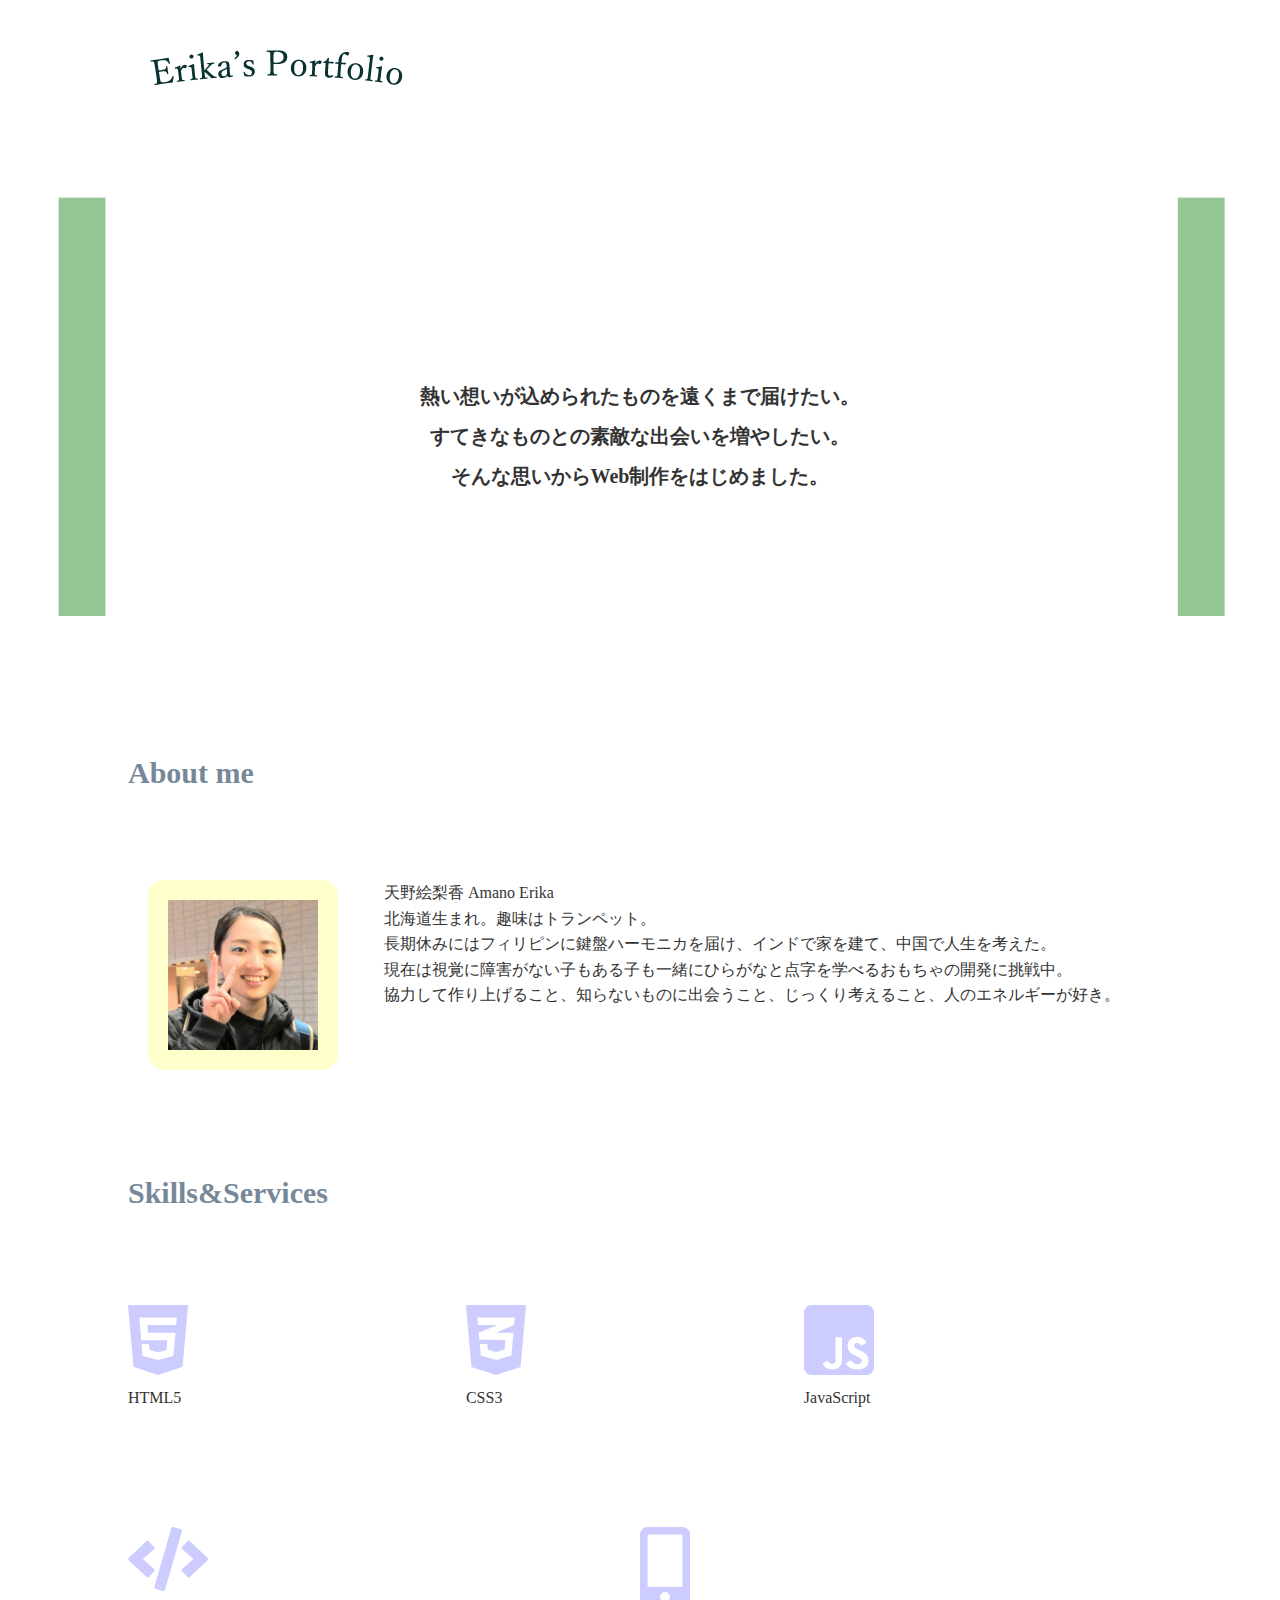
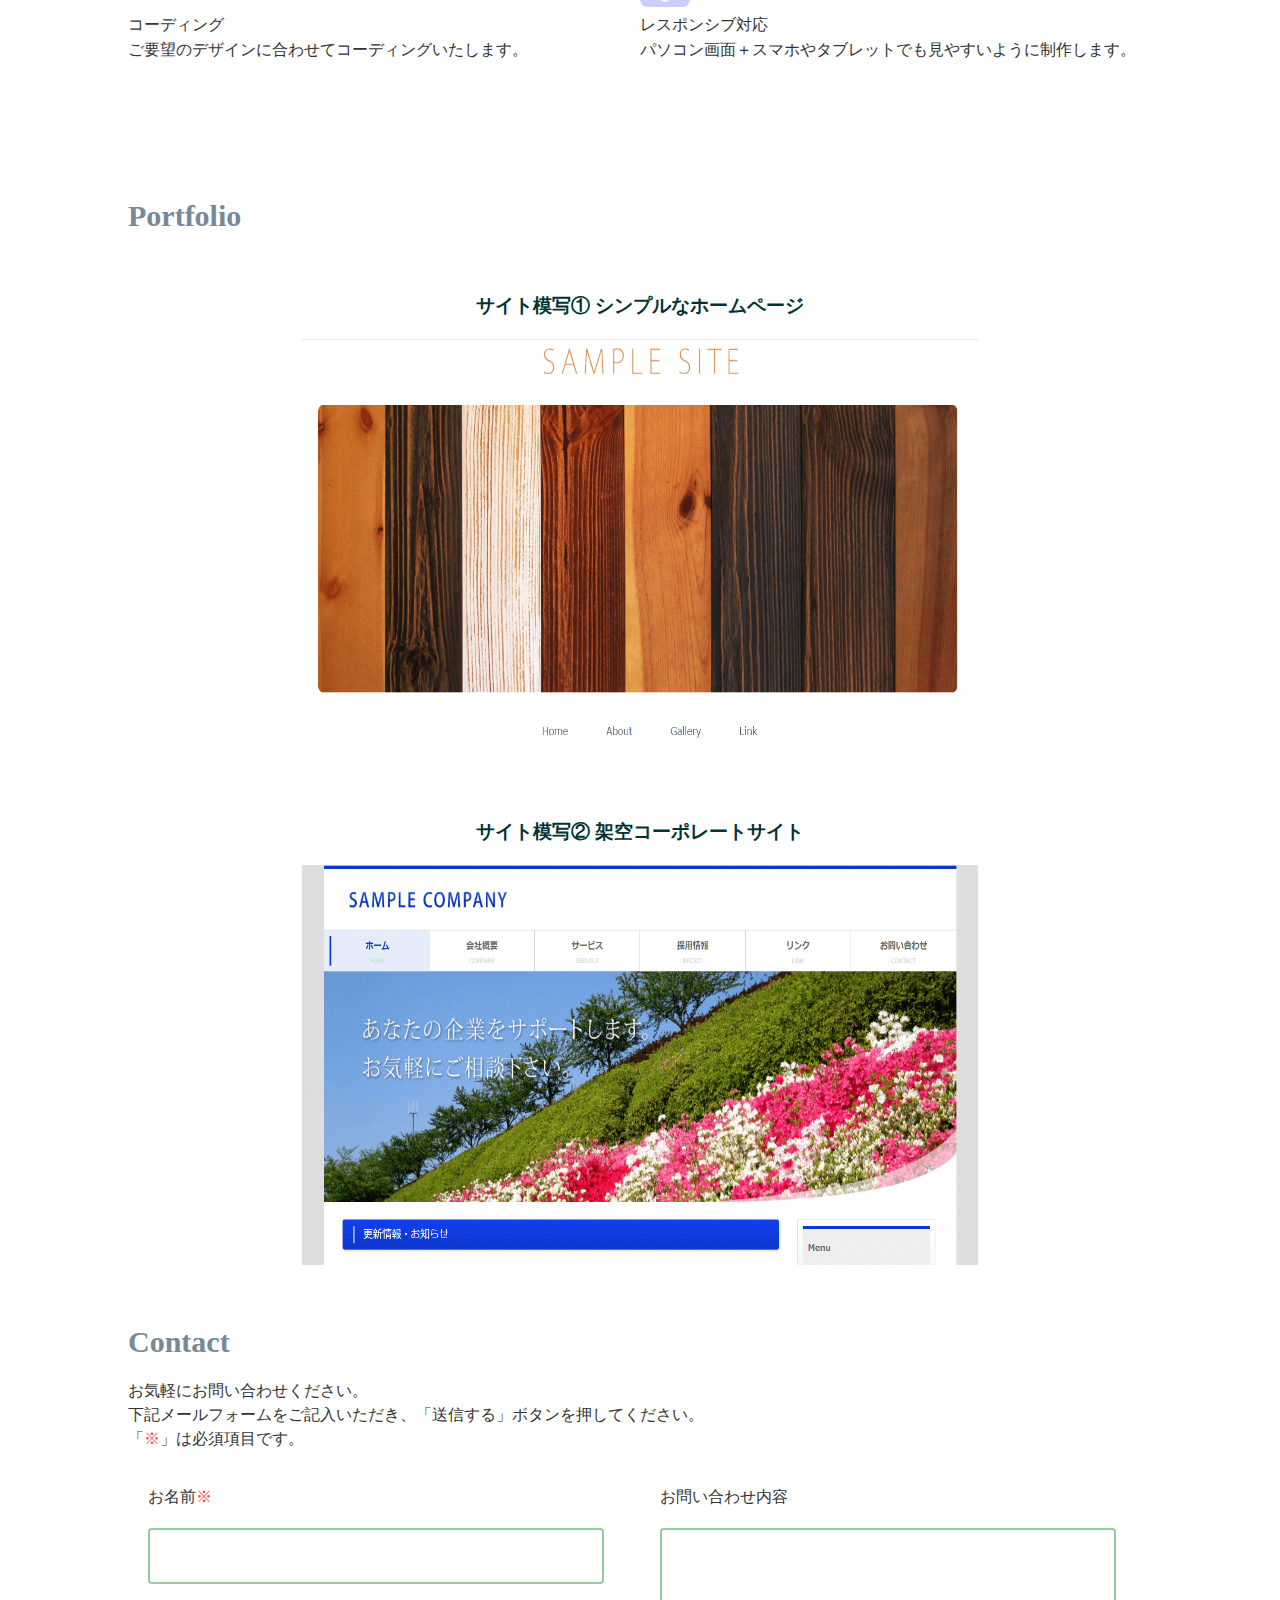
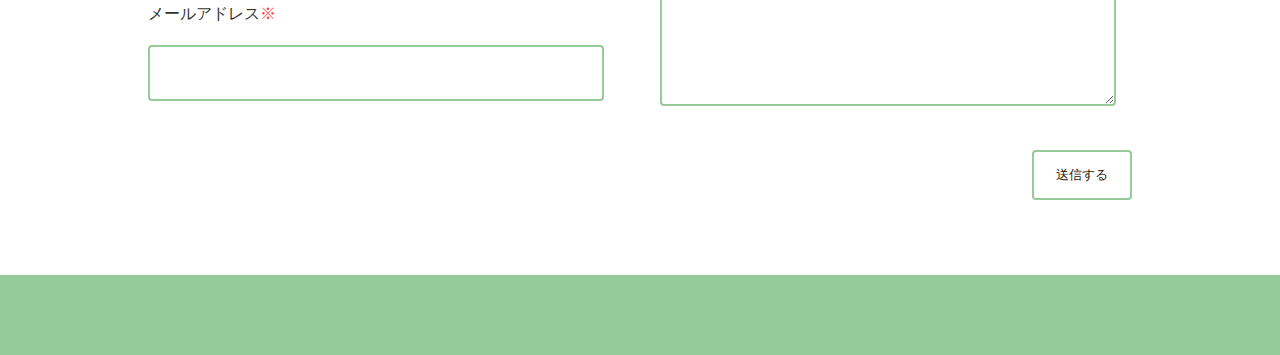
<file: ☆Codebegin ポートフォリオ/index.html>
<!DOCTYPE html>
<!DOCTYPE html>
<html lang="ja">
<head>
    <meta charset="UTF-8">
    <meta name="viewport" content="width=device-width, initial-scale=1.0">
    <title>MY PORTFOLIO</title>
    <link href="style.css" rel="stylesheet" type="text/css">
    <link rel="stylesheet" href="https://use.fontawesome.com/releases/v5.6.3/css/all.css">
</head>
<body>
    <article>
        <header>
            <img src="img/logo.png" alt="logoimg" class="logoimg">
           <!--<img src="img/hmenu.png" alt="hmenu" class="hmenu">-->
           <div class="sp-menu">
            <input type="checkbox" id="nav-input" class="nav-invisible">
            <label id="nav-open" for="nav-input">
                <span></span>
            </label>
            <div id="nav-contents">
                <nav class="sp-nav">
                    <ul class="sp-menu">
                        <li class="sp-menu-l">        
                            <a href="#">                        
                                <div class="sp-menu-top">                                           
                                    Home                                                                                         
                                </div>    
                            </a>                                                                     
                        </li>
                        <li class="sp-menu-l">
                            <a href="#about">
                                <div class="sp-menu-top">                                           
                                    About me       
                                </div>    
                            </a>                                                                     
                        </li>
                        <li class="sp-menu-l">
                            <a href="#skills-services">
                                <div class="sp-menu-top">                                           
                                    Skills & Services          
                                </div>      
                            </a>                                                                     
                        </li>
                        <li class="sp-menu-l">
                            <a href="#portfolio">
                                <div class="sp-menu-top">                                           
                                    Portfolio         
                                </div>      
                            </a>                                                                     
                        </li>
                        <li class="sp-menu-l">
                            <a href="#contact">
                                <div class="sp-menu-top">                                           
                                    Contact          
                                </div>      
                            </a>                                                                     
                        </li>
                    </ul>
                </nav>
            </div>
            <div class="top-wrapper">
                <p>
                    熱い想いが込められたものを遠くまで届けたい。<br>                   
                    すてきなものとの素敵な出会いを増やしたい。<br>
                    そんな思いからWeb制作をはじめました。<br>  
                </p>
            </div> 
        </header>
        <main>
            <section class="about">
                <h2> <a id="about">About me</a></h2>
                <!--自分の写真--><img src="img/img-mine1.jpg" alt="顔写真" class="my-img">
                <!--自己紹介-->
                <p>
                    天野絵梨香 Amano Erika<br>
                    北海道生まれ。趣味はトランペット。<br>
                    <!--すきな食べものはいもけんぴ。<br>
                    さいたま、宮崎育ち。静岡県在住<br>
                    習い事はクラッシックバレエ(3歳から中1まで)<br>
                    中学、高校の部活は吹奏楽(楽器はトランペット)<br>
                    高校卒業後、浪人中にSNSで型破りなマーチングバンドと出会う。<br>
                    このバンドが静岡にあるという理由で現在通っている大学を受験。<br>
                    憧れのバンドに入団したものの、入って一年でバンドが解散してしまう。<br>
                    その後新しくできたバンドに入団し、今年で二年目。パートリーダーや広報を担当している。<br>-->
                    長期休みにはフィリピンに鍵盤ハーモニカを届け、インドで家を建て、中国で人生を考えた。<br>
                    現在は視覚に障害がない子もある子も一緒にひらがなと点字を学べるおもちゃの開発に挑戦中。<br>
                    協力して作り上げること、知らないものに出会うこと、じっくり考えること、人のエネルギーが好き。<br>                 
                </p> 
            </section>
            
            <section class="skills-services">
                <h2><a id="skills-services">Skills&Services</a></h2>
                <div class="skills skill-html">
                    <i class="fab fa-html5 fa-5x"></i>
                    <p>HTML5</p>  
                </div>
                <div class="skills skill-css">
                    <i class="fab fa-css3-alt fa-5x"></i>
                    <p>CSS3</p>  
                </div>
                <div class="skills skill-js">
                    <i class="fab fa-js-square fa-5x"></i>
                    <p>JavaScript</p>
                </div>
                <div class="services service-code">
                    <i class="fas fa-code fa-4x"></i>
                    <p>
                    コーディング<br>
                    ご要望のデザインに合わせてコーディングいたします。
                    </p> 
                </div>
                <div class="services service-rpsive">
                    <i class="fas fa-mobile-alt fa-5x"></i>
                    <p>
                    レスポンシブ対応<br>
                    パソコン画面＋スマホやタブレットでも見やすいように制作します。
                    </p>
                </div>
            </section>

            <section class="portfolio">
                <h2><a id="portfolio">Portfolio</a></h2>
                <div class="p-site">
                    <h3>サイト模写①&nbsp;シンプルなホームページ</h3>
                    <a href="sinple-site/index.html"><img src="img/s-s-img.png" alt="模写サイト画像1" class="p-img"></a>
                </div>
                <div class="p-site">
                    <h3>サイト模写②&nbsp;架空コーポレートサイト</h3>                    
                    <a href="corporate-site/index.html"><img src="img/c-s-img.png" alt="模写サイト画像2" class="p-img"></a>               
                </div>
                <!--<div>
                    オリジナルサイト
                </div>-->
                
            </section>

            <section class="contact">
                <h2><a id="contact">Contact</a></h2>
                <p class="lead">
                    お気軽にお問い合わせください。<br>
                    下記メールフォームをご記入いただき、「送信する」ボタンを押してください。<br>
                    「<span class="must">※</span>」は必須項目です。
                </p>
                <section>
                    <form action="" id="entry" class="entryform">
                        <dl>
                            <div class="c-name-mail">
                                <dt>お名前<span class="must">※</span></dt>
                                <dd><input type="text" name="name" id="name" class="name" required></dd>
                                <dt>メールアドレス<span class="must">※</span></dt>
                                <dd><input type="email" name="email" id="email" class="email" required></dd>
                            </div>
                            <div class="detailbox">
                                <dt>お問い合わせ内容</dt>
                                <dd>
                                    <textarea name="detail" id="detail" class="detail"></textarea>
                                </dd>
                            </div>
                        </dl>
                        <p id="submit_button_cover">
                            <input type="submit" class="submit_button" id="submit_button" value="送信する">
                        </p>
                    </form>
                </section>
            </section>
        </main>
        <aside></aside>
        <footer class="footer"></footer>
   </article>
    
</body>
</html>
</file>
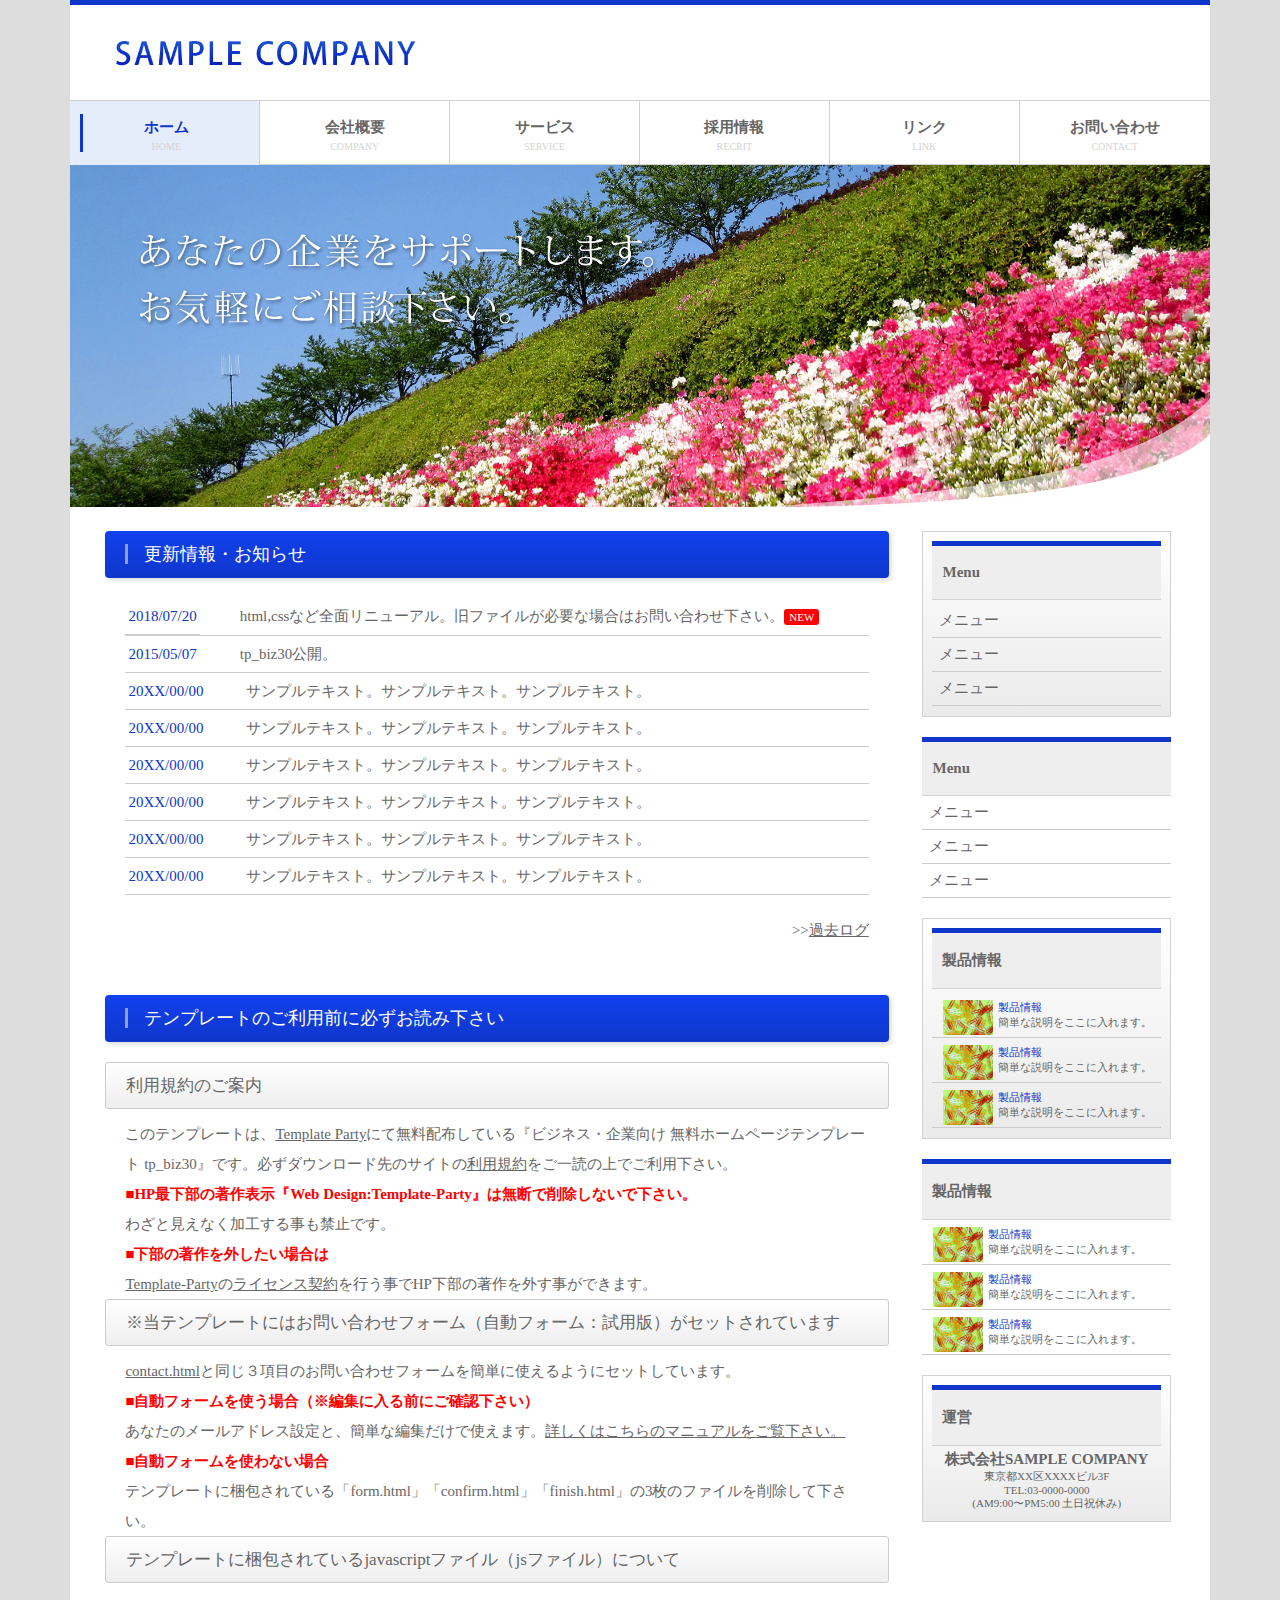
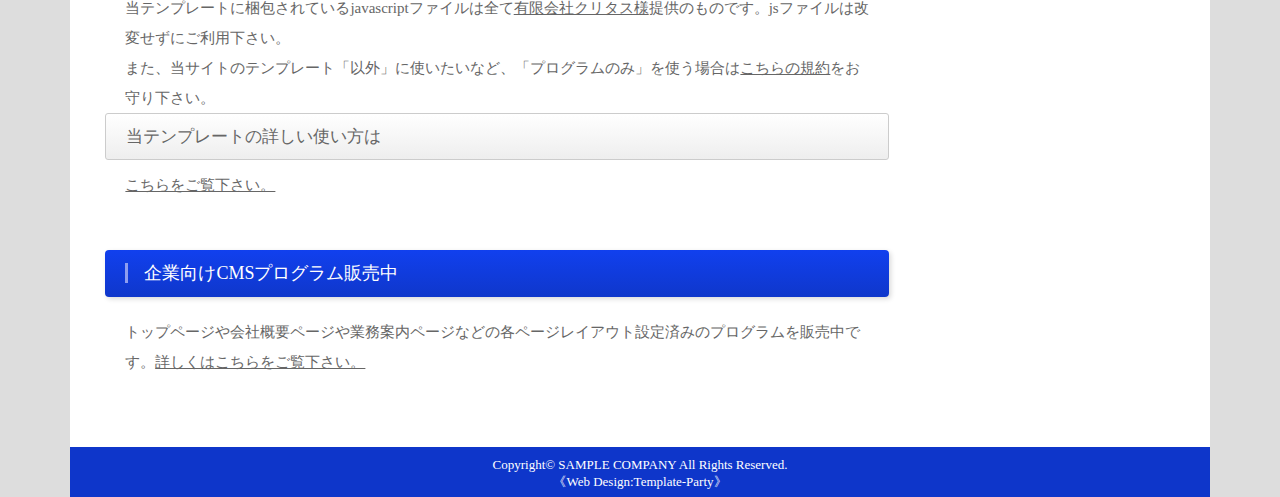
<file: ☆Codebegin ポートフォリオ/corporate-site/index.html>
<!DOCTYPE html>
<html lang="ja">
<head>
    <meta charset="UTF-8">
    <meta name="viewport" content="width=device-width, initial-scale=1.0">
    <title>Test3 レスポンシブ対応</title>
    <link rel="stylesheet" href="style.css">
</head>
<body>
    <div class="container">
        <header class="header">
            <div class="h-title">
                <img class="h-logo" src="img/logo.png" alt="title">
                <div class="sp-menu">
                    <input type="checkbox" id="nav-input" class="nav-invisible">
                    <label id="nav-open" for="nav-input">
                        <span></span>
                    </label>
                    <div id="nav-contents">
                        <nav class="sp-nav">
                            <ul class="sp-menu">
                                <li class="sp-menu-l">        
                                    <a href="index.html">                        
                                        <div class="sp-menu-top">                                           
                                            ホーム                                                                                           
                                        </div>
                                        <div class="sp-menu-bottom">
                                            HOME
                                        </div>      
                                    </a>                                                                     
                                </li>
                                <li class="sp-menu-l">
                                    <a href="company.html">
                                        <div class="sp-menu-top">                                           
                                            会社概要           
                                        </div>
                                        <div class="sp-menu-bottom">
                                            COMPANY
                                        </div>      
                                    </a>                                                                     
                                </li>
                                <li class="sp-menu-l">
                                    <a href="service.html">
                                        <div class="sp-menu-top">                                           
                                            サービス           
                                        </div>
                                        <div class="sp-menu-bottom">
                                            SERVICE
                                        </div>      
                                    </a>                                                                     
                                </li>
                                <li class="sp-menu-l">
                                    <a href="recrit.html">
                                        <div class="sp-menu-top">                                           
                                            採用情報         
                                        </div>
                                        <div class="sp-menu-bottom">
                                            RECRIT
                                        </div>      
                                    </a>                                                                     
                                </li>
                                <li class="sp-menu-l">
                                    <a href="link.html">
                                        <div class="sp-menu-top">                                           
                                            リンク          
                                        </div>
                                        <div class="sp-menu-bottom">
                                            LINK
                                        </div>      
                                    </a>                                                                     
                                </li>
                                <li class="sp-menu-l">
                                    <a href="contact.html">
                                        <div class="sp-menu-top">                                           
                                            お問い合わせ        
                                        </div>
                                        <div class="sp-menu-bottom">
                                            CONTACT
                                        </div>      
                                    </a>                                                                     
                                </li>
                            </ul>
                        </nav>
                    </div>
                </div>
            </div>           
           <nav class="h-nav">
               <ul class="h-menu">
                   <li class="h-list active">
                    <div class="h-l-box">
                        <a href="index.html">
                            <div class="h-l-top">                            
                                ホーム                                               
                            </div>
                            <div class="h-l-bottom">
                                HOME
                            </div>
                        </a>
                    </div>   
                   </li>
                   <li class="h-list">
                    <div class="h-l-box">            
                        <a href="company.html">
                            <div class="h-l-top">                                   
                                会社概要                                                                                                                                                                                
                            </div>
                            <div class="h-l-bottom">
                                COMPANY
                            </div>          
                        </a>              
                    </div>   
                   </li>
                   <li class="h-list">
                    <div class="h-l-box">
                        <a href="service.html">
                            <div class="h-l-top">                            
                                サービス                            
                            </div>
                            <div class="h-l-bottom">
                                SERVICE
                            </div>
                        </a>
                    </div>   
                   </li>
                   <li class="h-list">
                    <div class="h-l-box">
                        <a href="recrit.html">
                            <div class="h-l-top">
                                採用情報                                                        
                            </div>
                            <div class="h-l-bottom">
                                RECRIT
                            </div>
                        </a>
                    </div>   
                   </li>
                   <li class="h-list">
                    <div class="h-l-box">
                        <a href="link.html">
                            <div class="h-l-top">                            
                                リンク                            
                            </div>
                            <div class="h-l-bottom">
                                LINK
                            </div>
                        </a>
                    </div>   
                   </li>
                   <li class="h-list">
                    <div class="h-l-box">
                        <a href="contact.html">
                            <div class="h-l-top">                          
                                お問い合わせ                            
                            </div>
                            <div class="h-l-bottom">
                                CONTACT
                            </div>
                        </a>
                    </div>   
                   </li>
            　　</ul>
           </nav>
           <div class="h-imagebox">
               <img class="h-image" src="img/mainimg.jpg" alt="ヘッダーの画像">
           </div>
        </header>

        <div class="contents">
          <main class="main">
            <section class="m-section">
                <h2>更新情報・お知らせ</h2>
                <dl>
                    <dt>
                        2018/07/20
                    </dt>
                    <dd>
                        html,cssなど全面リニューアル。旧ファイルが必要な場合はお問い合わせ下さい。<span class="dd-point">NEW</span>
                    </dd>
                    <dt>
                        2015/05/07
                    </dt>
                    <dd>
                        tp_biz30公開。
                    </dd>
                    <dt>
                        20XX/00/00
                    </dt>
                    <dd>
                        サンプルテキスト。サンプルテキスト。サンプルテキスト。
                    </dd>
                    <dt>
                        20XX/00/00
                    </dt>
                    <dd>
                        サンプルテキスト。サンプルテキスト。サンプルテキスト。
                    </dd>
                    <dt>
                        20XX/00/00
                    </dt>
                    <dd>
                        サンプルテキスト。サンプルテキスト。サンプルテキスト。
                    </dd>
                    <dt>
                        20XX/00/00
                    </dt>
                    <dd>
                        サンプルテキスト。サンプルテキスト。サンプルテキスト。
                    </dd>
                    <dt>
                        20XX/00/00
                    </dt>
                    <dd>
                        サンプルテキスト。サンプルテキスト。サンプルテキスト。
                    </dd>
                    <dt>
                        20XX/00/00
                    </dt>
                    <dd>
                        サンプルテキスト。サンプルテキスト。サンプルテキスト。
                    </dd>
                </dl>
                <p class="past-log">>><a href="#">過去ログ</a></p>
            </section>
            <section class="m-section">
                <h2>テンプレートのご利用前に必ずお読み下さい</h2>
                <h3>利用規約のご案内</h3>
                <p>
                    このテンプレートは、<a href="#">Template Party</a>にて無料配布している『ビジネス・企業向け 無料ホームページテンプレート tp_biz30』です。必ずダウンロード先のサイトの<a href="#">利用規約</a>をご一読の上でご利用下さい。
                </p>
                <p>
                    <span class="m-point">■HP最下部の著作表示『Web Design:Template-Party』は無断で削除しないで下さい。</span>
                    <br>
                    わざと見えなく加工する事も禁止です。
                </p>
                <p>
                    <span class="m-point">■下部の著作を外したい場合は</span>
                    <br>
                    <a href="#">Template-Party</a>の<a href="#">ライセンス契約</a>を行う事でHP下部の著作を外す事ができます。
                </p>
                <h3>※当テンプレートにはお問い合わせフォーム（自動フォーム：試用版）がセットされています</h3>
                <p>
                    <a href="#">contact.html</a>と同じ３項目のお問い合わせフォームを簡単に使えるようにセットしています。
                </p> 
                <p>
                    <span class="m-point">■自動フォームを使う場合（※編集に入る前にご確認下さい）</span>
                    <br>
                    あなたのメールアドレス設定と、簡単な編集だけで使えます。<a href="#">詳しくはこちらのマニュアルをご覧下さい。</a>
                </p>
                <p>
                    <span class="m-point">■自動フォームを使わない場合</span>
                    <br>
                    テンプレートに梱包されている「form.html」「confirm.html」「finish.html」の3枚のファイルを削除して下さい。
                </p>

                <h3>テンプレートに梱包されているjavascriptファイル（jsファイル）について</h3>
                <p>
                    当テンプレートに梱包されているjavascriptファイルは全て<a href="#">有限会社クリタス様</a>提供のものです。jsファイルは改変せずにご利用下さい。
                    <br>
                    また、当サイトのテンプレート「以外」に使いたいなど、「プログラムのみ」を使う場合は<a href="#">こちらの規約</a>をお守り下さい。
                </p>
                <h3>当テンプレートの詳しい使い方は</h3>
                <p>
                    <a href="#">こちらをご覧下さい。</a>
                </p>   
            </section>
            <section class="m-section">           
                <h2>企業向けCMSプログラム販売中</h2>
                <p>
                    トップページや会社概要ページや業務案内ページなどの各ページレイアウト設定済みのプログラムを販売中です。<a href="#">詳しくはこちらをご覧下さい。</a>
                </p>
            </section>
          </main>
          <aside class="side">
            <div class="s-framebox">
                <h4 class="s-h4">Menu</h4>
                <ul class="s-menu">
                    <li class="s-list"><a href="#"><div class="s-l-menu">メニュー</div></a></li>
                    <li class="s-list"><a href="#"><div class="s-l-menu">メニュー</div></a></li>
                    <li class="s-list"><a href="#"><div class="s-l-menu">メニュー</div></a></li>
                </ul>
            </div>
            <div class="s-box">
                <h4 class="s-box-h4">Menu</h4>
                <ul　class="s-menu">
                    <li class="s-box-list"><a href="#"><div class="s-l-menu">メニュー</div></a></li>
                    <li class="s-box-list"><a href="#"><div class="s-l-menu">メニュー</div></a></li>
                    <li class="s-box-list"><a href="#"><div class="s-l-menu">メニュー</div></a></li>
                </ul>
            </div>
            <div class="s-framebox">
                <h4 class="s-h4">製品情報</h4>
                <ul class="s-menu">
                    <li class="s-list"><a href="#">
                      <img class="s-l-img" src="img/service-img.jpg" alt="製品情報の画像">
                      <div class="s-l-title">製品情報</div>
                      <div class="s-l-description">簡単な説明をここに入れます。</div>
                　　</a></li>
                    <li class="s-list"><a href="#">
                      <img class="s-l-img" src="img/service-img.jpg" alt="製品情報の画像">
                      <div class="s-l-title">製品情報</div>
                      <div class="s-l-description">簡単な説明をここに入れます。</div>
                　　</a></li>
                    <li class="s-list"><a href="#">
                      <img class="s-l-img" src="img/service-img.jpg" alt="製品情報の画像">
                      <div class="s-l-title">製品情報</div>
                      <div class="s-l-description">簡単な説明をここに入れます。</div>
                　　</a></li>
                </ul>
            </div>
            <div class="s-box">
                <h4 class="s-box-h4">製品情報</h4>
                <ul class="s-menu">
                    <li class="s-box-list"><a href="#">
                      <img class="s-l-img" src="img/service-img.jpg" alt="製品情報の画像">
                      <div class="s-l-title">製品情報</div>
                      <div class="s-l-description">簡単な説明をここに入れます。</div>
                　　</a></li>
                    <li class="s-box-list"><a href="#">
                      <img class="s-l-img" src="img/service-img.jpg" alt="製品情報の画像">
                      <div class="s-l-title">製品情報</div>
                      <div class="s-l-description">簡単な説明をここに入れます。</div>
                　　</a></li>
                    <li class="s-box-list"><a href="#">
                      <img class="s-l-img" src="img/service-img.jpg" alt="製品情報の画像">
                      <div class="s-l-title">製品情報</div>
                      <div class="s-l-description">簡単な説明をここに入れます。</div>
                　　</a></li>
                </ul>
            </div>
            <div class="s-framebox">
                <h4 class="s-h4">運営</h4>
                <div class="s-company-title">株式会社SAMPLE COMPANY</div>
                <div class="s-company-info">
                    東京都XX区XXXXビル3F <br>
                    TEL:03-0000-0000 <br>
                    (AM9:00〜PM5:00 土日祝休み)
                </div>
            </div>
          </aside>
        </div>
        <footer class="footer">
            <p>
                Copyright© SAMPLE COMPANY All Rights Reserved.
                <br>
               《Web Design:Template-Party》
            </p>
        </footer>
    </div>

</body>
</html>
</file>
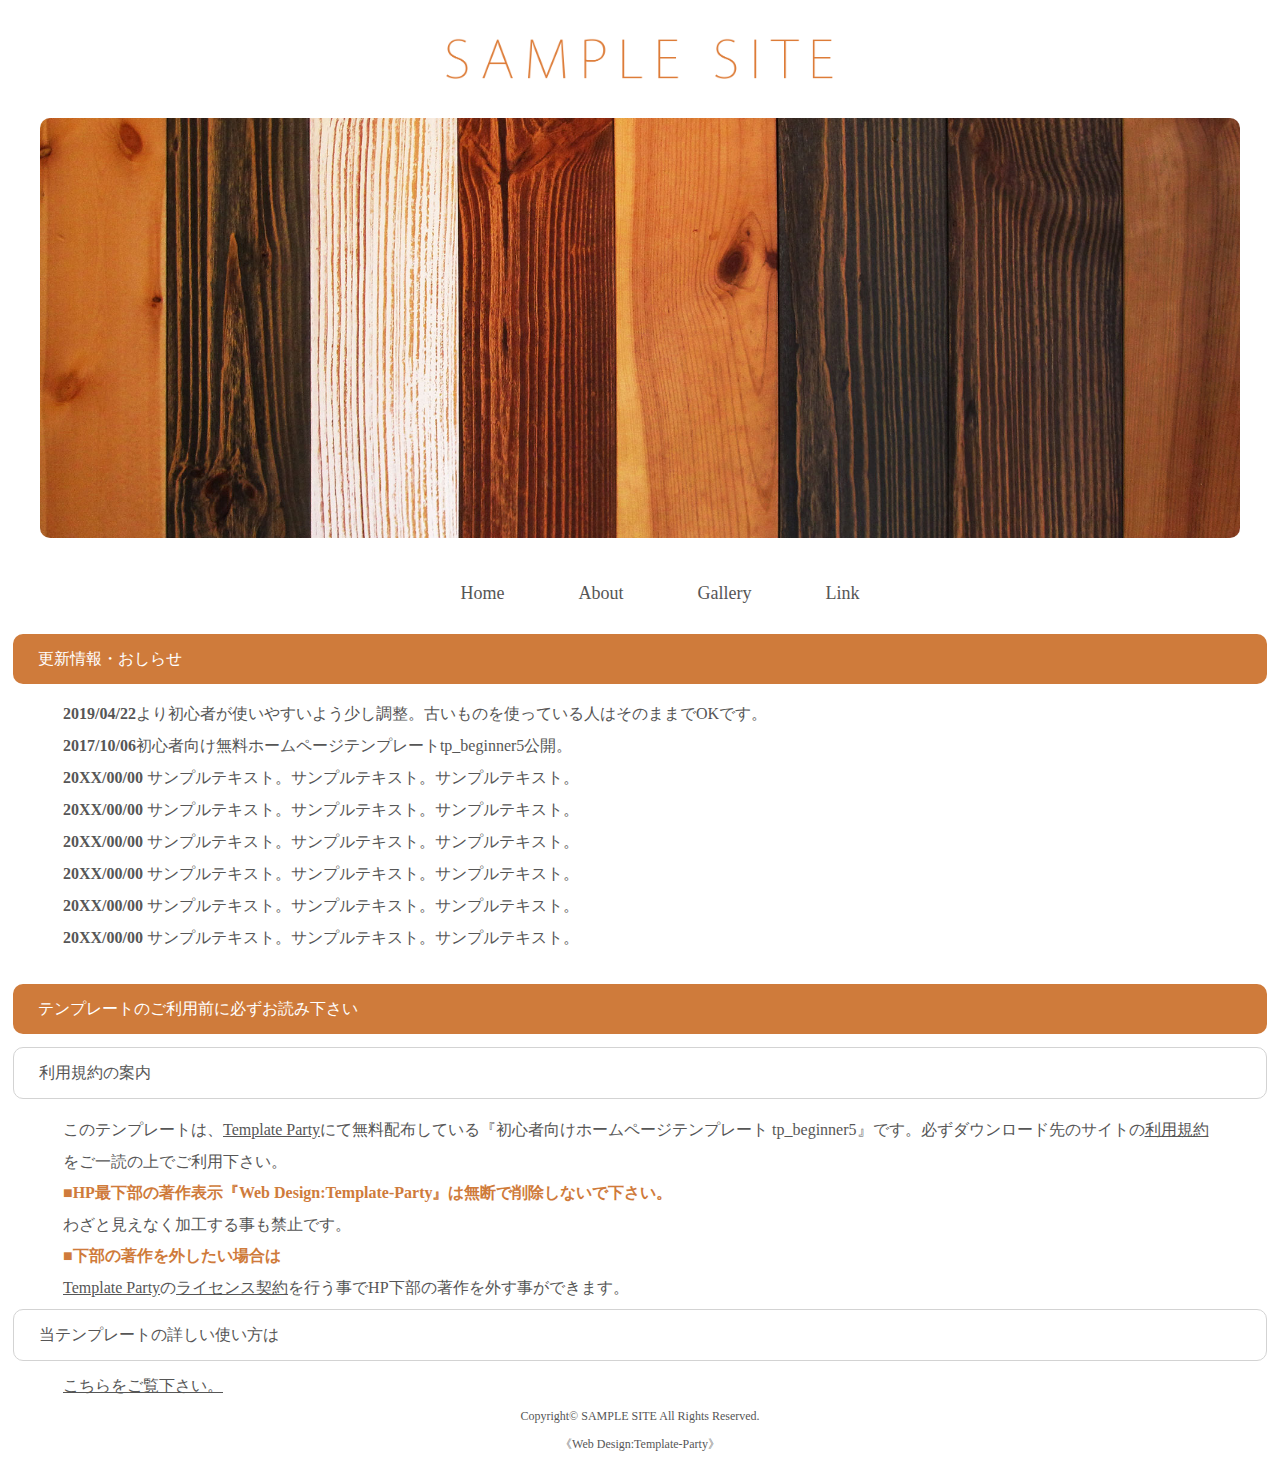
<file: ☆Codebegin ポートフォリオ/sinple-site/index.html>
<!DOCTYPE html><!--再読み込みはF5-->
<html lang="ja">
    <head>
     <meta charset="utf-8">
     <title>practice1</title>
     <link rel="stylesheet" href="style.css">
     <meta name="viewport" content="width=device-width, initial-scale=1.0"><!--端末に合わせてレイアウトが変わるように-->
    </head>
    <body>
        <header>
            <div class="header">
                <img src="images/logo.png" class="logo1"> 
                <img src="images/mainimg.jpg" class= "mainimg"> 
            </div>
       </header> 
         <!--ここでヘッダー閉じる-->
        <nav>
            <ul><!--ul>li*4で一発で出せる-->
                <li><a href="index.html">Home</a></li>
                <li><a href="about.html">About</a></li>
                <li><a href="gallery.html">Gallery</a></li>
                <li><a href="link.html">Link</a></li>
            </ul>
        </nav>
        <main>
            <!--内容はsectionタグ-->
            <div class="copy-container">
                <div class="contents">
                    <div class="contents-item1">
                        <h2>更新情報・おしらせ</h2>
                          <ul>
                             <span class="day-font">2019/04/22</span>より初心者が使いやすいよう少し調整。古いものを使っている人はそのままでOKです。<br>
                                <span class="day-font">2017/10/06</span>初心者向け無料ホームページテンプレートtp_beginner5公開。<br>        
                                <span class="day-font">20XX/00/00</span> サンプルテキスト。サンプルテキスト。サンプルテキスト。<br>
                                <span class="day-font">20XX/00/00</span> サンプルテキスト。サンプルテキスト。サンプルテキスト。<br>
                                <span class="day-font">20XX/00/00</span> サンプルテキスト。サンプルテキスト。サンプルテキスト。<br>
                                <span class="day-font">20XX/00/00</span> サンプルテキスト。サンプルテキスト。サンプルテキスト。<br>
                                <span class="day-font">20XX/00/00</span> サンプルテキスト。サンプルテキスト。サンプルテキスト。<br>
                                <span class="day-font">20XX/00/00</span> サンプルテキスト。サンプルテキスト。サンプルテキスト。
                          </ul><!--shift+alt+↓でコピーできる-->
                    </div>
                    <div class="contents-item2">
                        <h2>テンプレートのご利用前に必ずお読み下さい</h2><!--h2-->
                    </div>
                    <div class="contents-item3">
                        <h3>利用規約の案内</h3>
                        <p>このテンプレートは、<a href="https://template-party.com/">Template Party</a>にて無料配布している『初心者向けホームページテンプレート tp_beginner5』です。必ずダウンロード先のサイトの<a href="https://template-party.com/read.html">利用規約</a>をご一読の上でご利用下さい。</p>
                        <!--shift+tabで左右に移動できる-->
                        <h4>■HP最下部の著作表示『Web Design:Template-Party』は無断で削除しないで下さい。</h4>
                        <p>わざと見えなく加工する事も禁止です。</p>

                        <h4>■下部の著作を外したい場合は</h4>
                        <p><a href="https://template-party.com/">Template Party</a>の<a href="https://template-party.com/member.html">ライセンス契約</a>を行う事でHP下部の著作を外す事ができます。</p>
                    </div>
                    <div class="contents-item4">
                        <h3>当テンプレートの詳しい使い方は</h3>
                        <a href="https://template-party.com/template/tp_beginner5/tp_beginner5_orange01/about.html">こちらをご覧下さい。</a>
                    </div>
                </div>
            </div>
        </main>
        <footer>
            <p>Copyright© SAMPLE SITE All Rights Reserved.</p>
            <p>《Web Design:Template-Party》</p>
        </footer>
    </body>
</html>
</file>
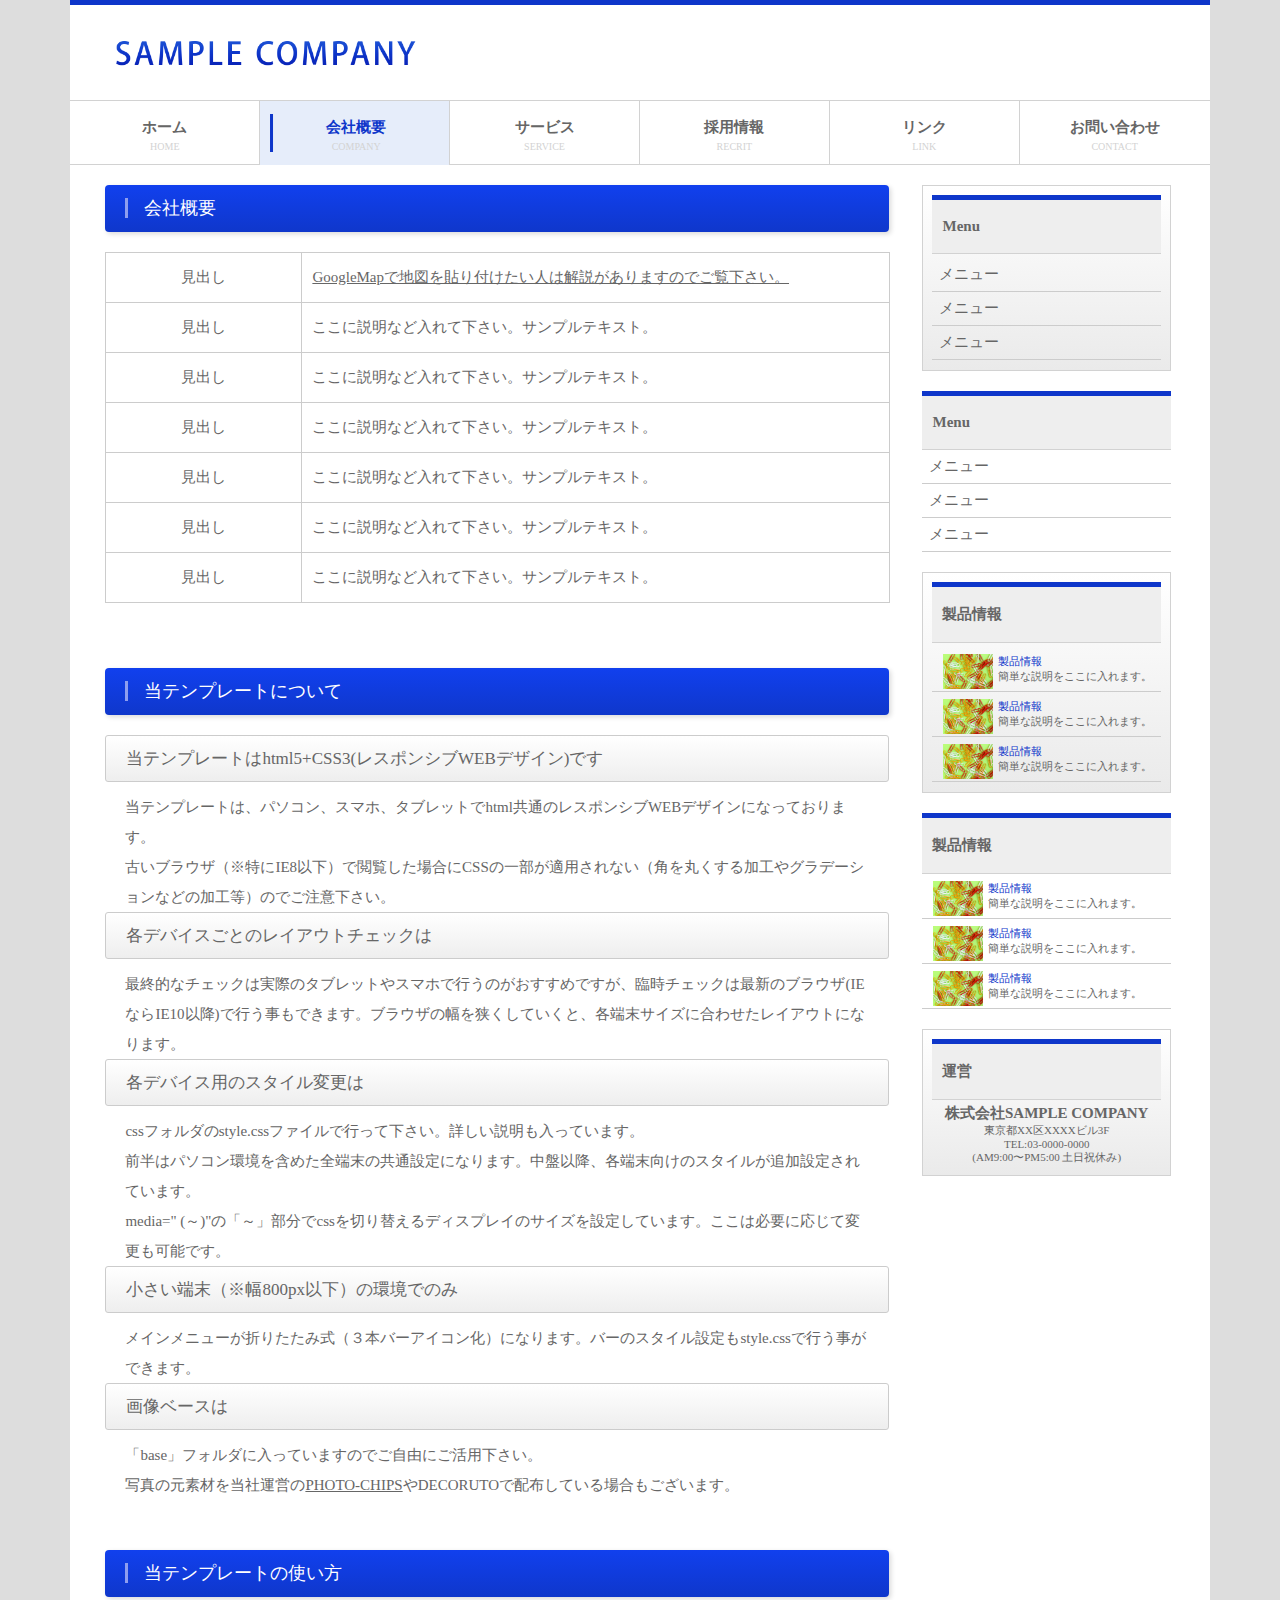
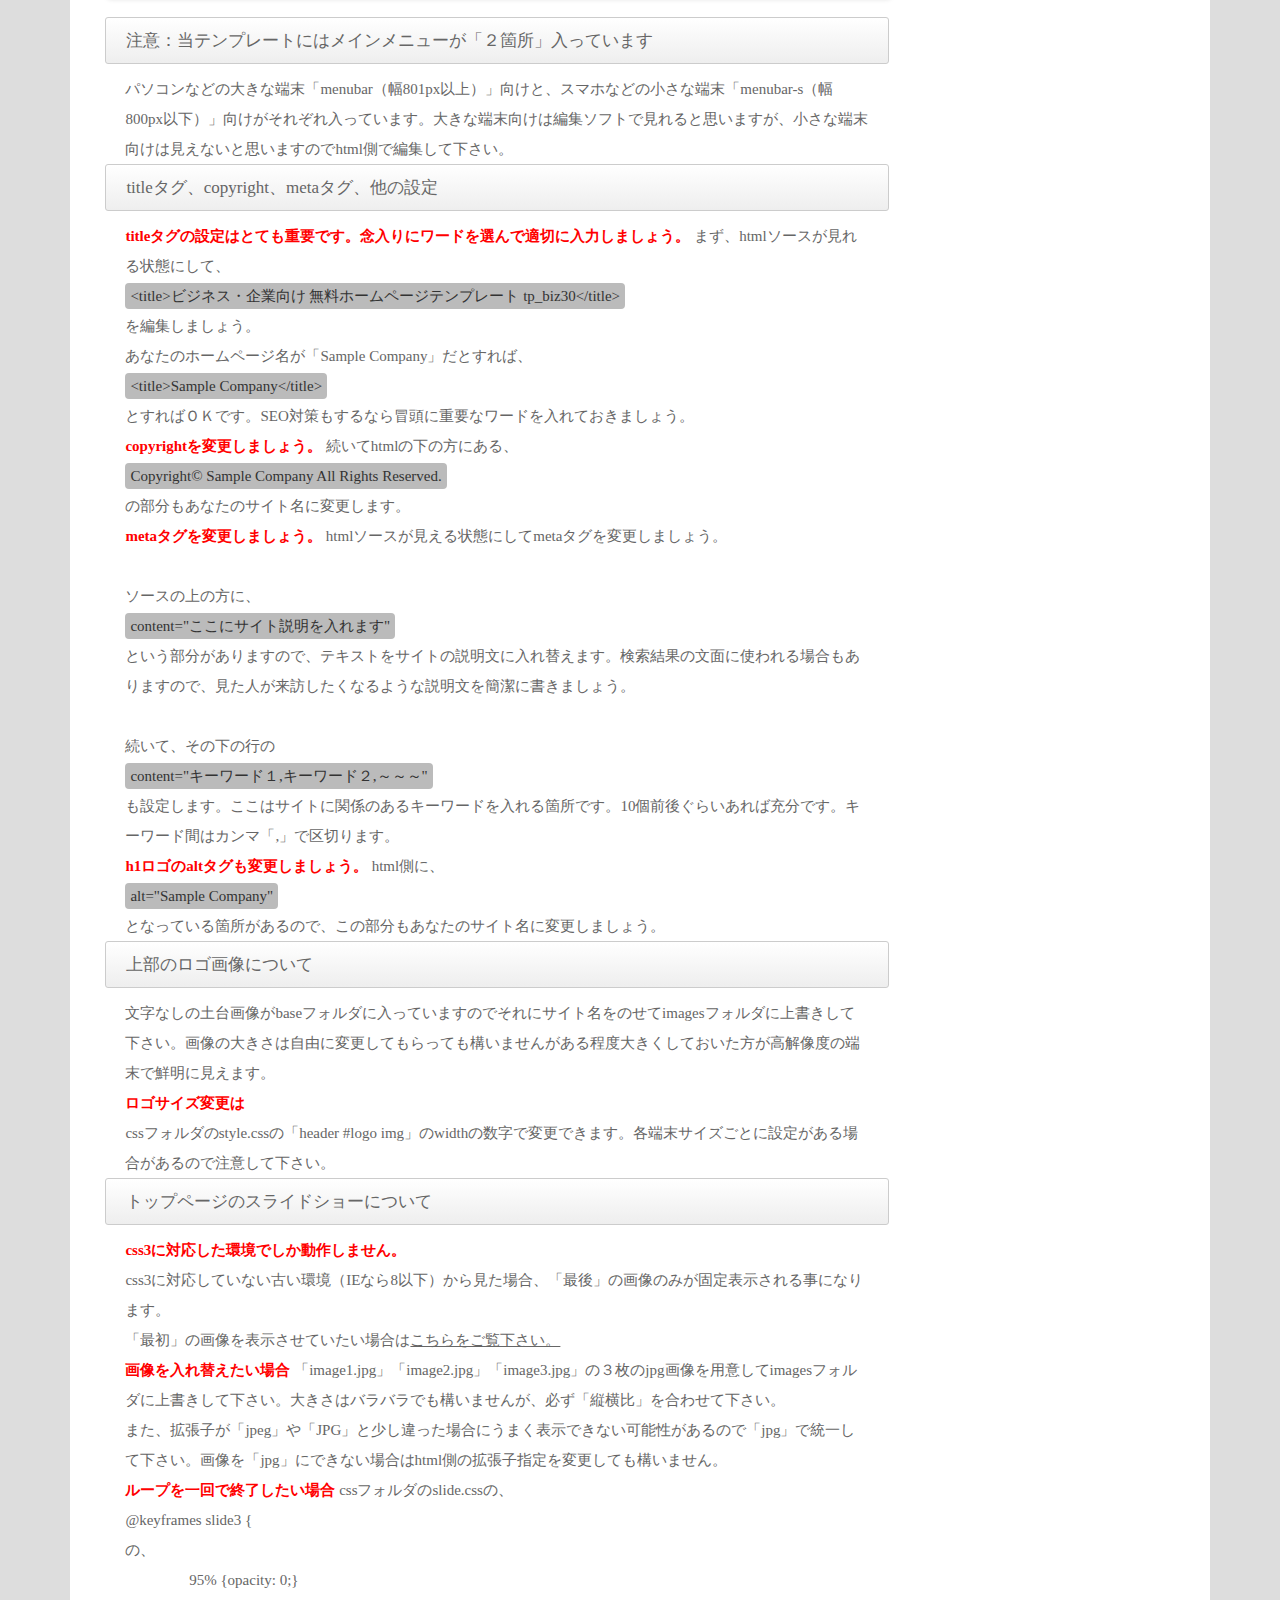
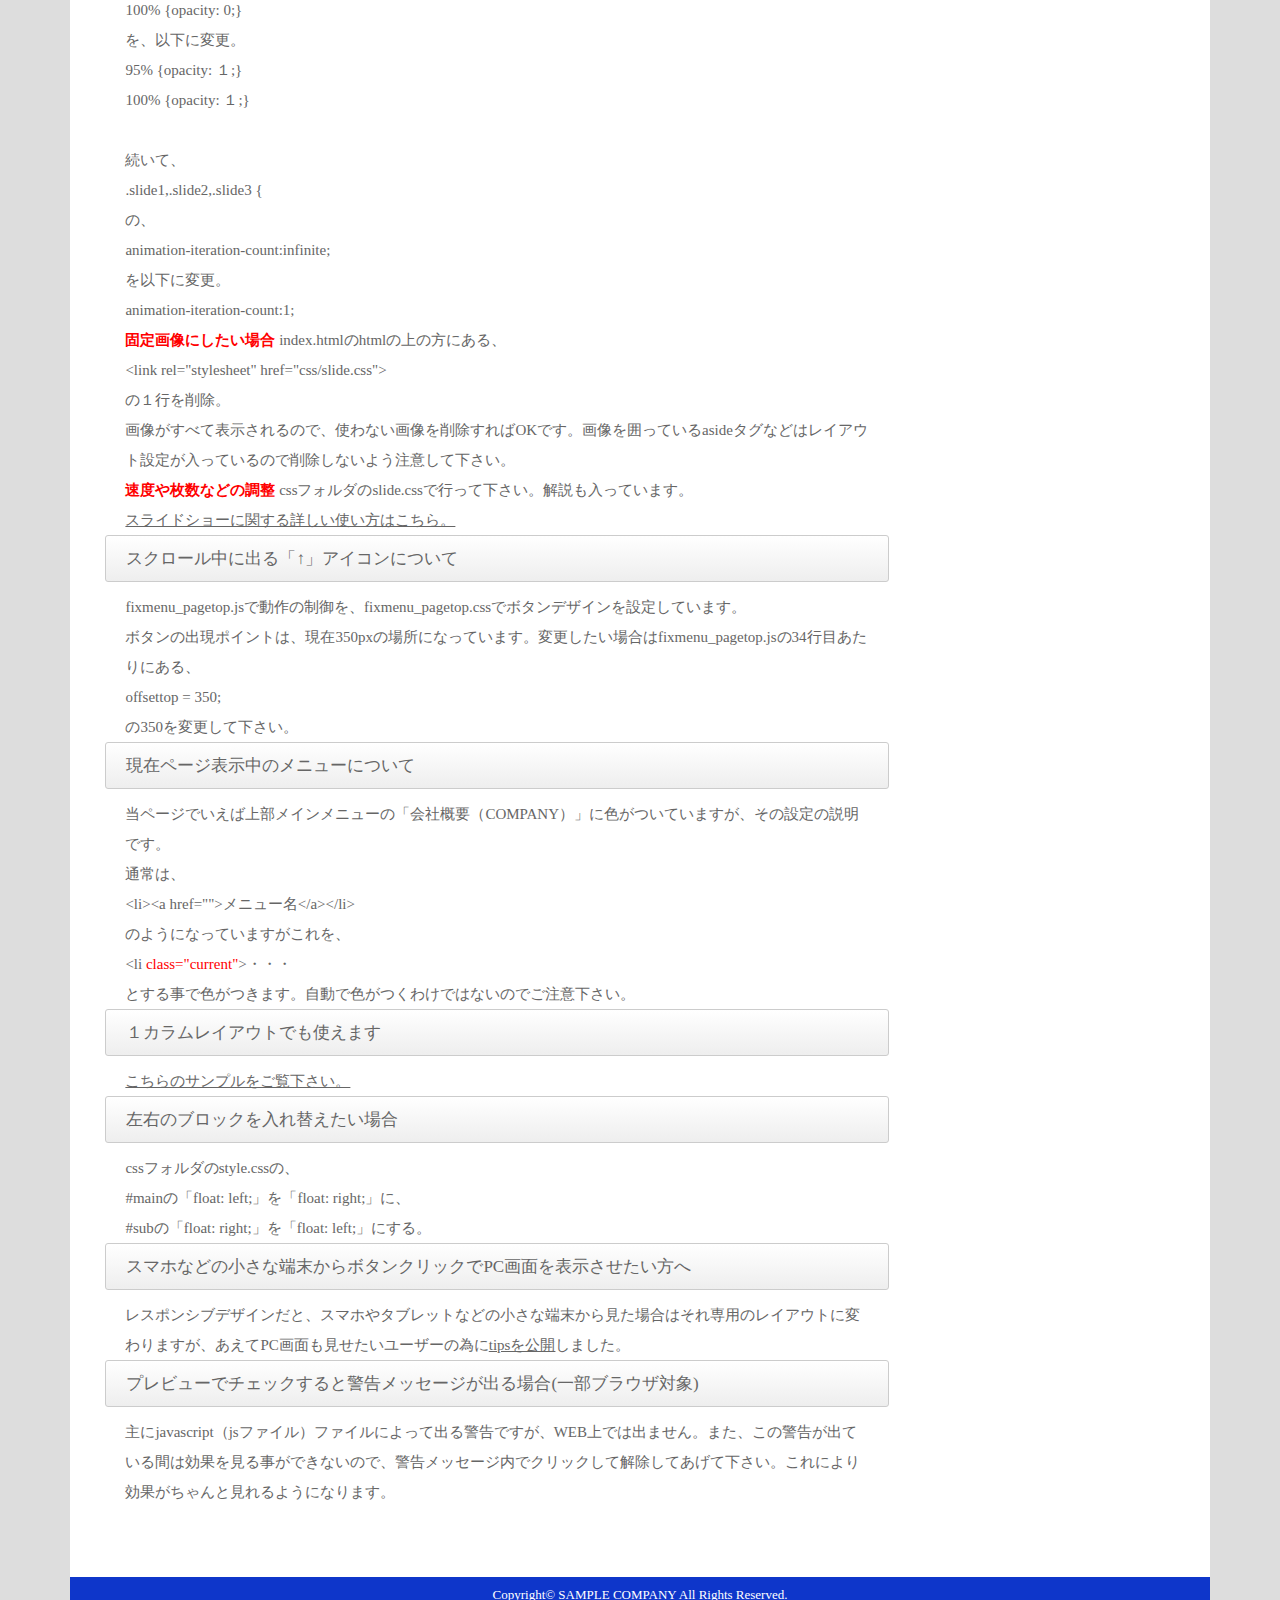
<file: ☆Codebegin ポートフォリオ/corporate-site/company.html>
<!DOCTYPE html>
<html lang="ja">
<head>
    <meta charset="UTF-8">
    <meta name="viewport" content="width=device-width, initial-scale=1.0">
    <title>Test3 レスポンシブ対応</title>
    <link rel="stylesheet" href="style.css">
</head>
<body>
    <div class="container">
        <header class="index-header">
            <div class="h-title">
                <img class="h-logo" src="img/logo.png" alt="title">
                <div class="sp-menu">
                    <input type="checkbox" id="nav-input" class="nav-invisible">
                    <label id="nav-open" for="nav-input"> <span></span> </label>
                    <div id="nav-contents">
                        <nav>
                            <ul>
                                <li class="sp-menu-l">
                                    <a href="index.html">
                                        <div class="sp-menu-top">                                           
                                            ホーム           
                                        </div>
                                        <div class="sp-menu-bottom">
                                            HOME
                                        </div>      
                                    </a>                                                                     
                                </li>
                                <li class="sp-menu-l">
                                    <a href="company.html">
                                        <div class="sp-menu-top">                                           
                                            会社概要           
                                        </div>
                                        <div class="sp-menu-bottom">
                                            COMPANY
                                        </div>      
                                    </a>                                                                     
                                </li>
                                <li class="sp-menu-l">
                                    <a href="service.html">
                                        <div class="sp-menu-top">                                           
                                            サービス           
                                        </div>
                                        <div class="sp-menu-bottom">
                                            SERVICE
                                        </div>      
                                    </a>                                                                     
                                </li>
                                <li class="sp-menu-l">
                                    <a href="recrit.html">
                                        <div class="sp-menu-top">                                           
                                            採用情報         
                                        </div>
                                        <div class="sp-menu-bottom">
                                            RECRIT
                                        </div>      
                                    </a>                                                                     
                                </li>
                                <li class="sp-menu-l">
                                    <a href="link.html">
                                        <div class="sp-menu-top">                                           
                                            リンク          
                                        </div>
                                        <div class="sp-menu-bottom">
                                            LINK
                                        </div>      
                                    </a>                                                                     
                                </li>
                                <li class="sp-menu-l">
                                    <a href="contact.html">
                                        <div class="sp-menu-top">                                           
                                            お問い合わせ        
                                        </div>
                                        <div class="sp-menu-bottom">
                                            CONTACT
                                        </div>      
                                    </a>                                                                     
                                </li>
                            </ul>
                        </nav>

                    </div>
                </div>
            </div>

           <nav class="h-nav">
               <ul class="h-menu">
                   <li class="h-list">
                    <div class="h-l-box" >
                        <a href="index.html">
                        <div class="h-l-top">                            
                            ホーム                            
                        </div>
                        <div class="h-l-bottom">
                            HOME
                        </div>
                        </a>
                    </div>   
                   </li>
                   <li class="h-list active">
                    <div class="h-l-box">
                        <a href="company.html">
                        <div class="h-l-top">                            
                            会社概要                     
                        </div>
                        <div class="h-l-bottom">
                            COMPANY
                        </div>
                        </a>
                    </div>   
                   </li>
                   <li class="h-list">
                    <div class="h-l-box">
                        <a href="service.html">
                        <div class="h-l-top">                            
                            サービス                            
                        </div>
                        <div class="h-l-bottom">
                            SERVICE
                        </div>
                        </a>
                    </div>   
                   </li>
                   <li class="h-list">
                    <div class="h-l-box">
                        <a href="recrit.html">
                        <div class="h-l-top">                            
                            採用情報                                                        
                        </div>
                        <div class="h-l-bottom">
                            RECRIT
                        </div>
                        </a>
                    </div>   
                   </li>
                   <li class="h-list">
                    <div class="h-l-box">
                        <a href="link.html">
                        <div class="h-l-top">                            
                            リンク                                                        
                        </div>
                        <div class="h-l-bottom">
                            LINK
                        </div>
                        </a>
                    </div>   
                   </li>
                   <li class="h-list">
                    <div class="h-l-box">
                        <a href="contact.html">
                        <div class="h-l-top">                            
                            お問い合わせ                                                        
                        </div>
                        <div class="h-l-bottom">
                            CONTACT
                        </div>
                        </a>
                    </div>   
                   </li>
            　　</ul>
           </nav>
        </header>
        <div class="contents">
            <div class="main">
                <section class="m-section">
                    <h2>会社概要</h2>
                    <table>
                        <tr>
                            <th>見出し</th>
                            <td>
                                <a href="https://template-party.com/file/pickup_googlemap.html">GoogleMapで地図を貼り付けたい人は解説がありますのでご覧下さい。</a>
                            </td>
                        </tr>
                        <tr>
                            <th>見出し</th>
                            <td>
                                ここに説明など入れて下さい。サンプルテキスト。
                            </td>
                        </tr>
                        <tr>
                            <th>見出し</th>
                            <td>
                                ここに説明など入れて下さい。サンプルテキスト。
                            </td>
                        </tr>
                        <tr>
                            <th>見出し</th>
                            <td>
                                ここに説明など入れて下さい。サンプルテキスト。
                            </td>
                        </tr>
                        <tr>
                            <th>見出し</th>
                            <td>
                                ここに説明など入れて下さい。サンプルテキスト。
                            </td>
                        </tr>
                        <tr>
                            <th>見出し</th>
                            <td>
                                ここに説明など入れて下さい。サンプルテキスト。
                            </td>
                        </tr>
                        <tr>
                            <th>見出し</th>
                            <td>
                                ここに説明など入れて下さい。サンプルテキスト。
                            </td>
                        </tr>
                    </table>
                </section>
                <section class="m-section">
                    <h2>当テンプレートについて</h2>
                    <h3>当テンプレートはhtml5+CSS3(レスポンシブWEBデザイン)です</h3>
                    <p>
                        当テンプレートは、パソコン、スマホ、タブレットでhtml共通のレスポンシブWEBデザインになっております。
                        <br>
                        古いブラウザ（※特にIE8以下）で閲覧した場合にCSSの一部が適用されない（角を丸くする加工やグラデーションなどの加工等）のでご注意下さい。
                    </p>
                    <h3>各デバイスごとのレイアウトチェックは</h3>
                    <p>
                        最終的なチェックは実際のタブレットやスマホで行うのがおすすめですが、臨時チェックは最新のブラウザ(IEならIE10以降)で行う事もできます。ブラウザの幅を狭くしていくと、各端末サイズに合わせたレイアウトになります。
                    </p>
                    <h3>各デバイス用のスタイル変更は</h3>
                    <p>
                        cssフォルダのstyle.cssファイルで行って下さい。詳しい説明も入っています。
                        <br>
                        前半はパソコン環境を含めた全端末の共通設定になります。中盤以降、各端末向けのスタイルが追加設定されています。
                        <br>
                        media=" (～)"の「～」部分でcssを切り替えるディスプレイのサイズを設定しています。ここは必要に応じて変更も可能です。
                    </p>
                    <h3>小さい端末（※幅800px以下）の環境でのみ</h3>
                    <p>
                        メインメニューが折りたたみ式（３本バーアイコン化）になります。バーのスタイル設定もstyle.cssで行う事ができます。
                    </p>
                    <h3>画像ベースは</h3>
                    <p>
                        「base」フォルダに入っていますのでご自由にご活用下さい。
                        <br>
                        写真の元素材を当社運営の<a href="#">PHOTO-CHIPS</a>や<a>DECORUTO</a>で配布している場合もございます。
                    </p>
                </section>
                <section class="m-section">
                    <h2>当テンプレートの使い方</h2>
                    <h3 class="point">注意：当テンプレートにはメインメニューが「２箇所」入っています</h3>
                    <p>
                        パソコンなどの大きな端末「menubar（幅801px以上）」向けと、スマホなどの小さな端末「menubar-s（幅800px以下）」向けがそれぞれ入っています。大きな端末向けは編集ソフトで見れると思いますが、小さな端末向けは見えないと思いますのでhtml側で編集して下さい。
                    </p>
                    <h3>titleタグ、copyright、metaタグ、他の設定</h3>
                    <p>
                    <span class="m-point">
                        titleタグの設定はとても重要です。念入りにワードを選んで適切に入力しましょう。
                    </span>
                    まず、htmlソースが見れる状態にして、
                    <br>
                    <span class="back-gray">
                        &lt;title&gt;ビジネス・企業向け 無料ホームページテンプレート tp_biz30&lt;/title&gt;
                    </span>
                    <br>
                    を編集しましょう。
                    <br>
                    あなたのホームページ名が「Sample Company」だとすれば、
                    <br>
                    <span class="back-gray">
                        &lt;title&gt;Sample Company&lt;/title&gt;
                    </span>
                    <br>
                    とすればＯＫです。SEO対策もするなら冒頭に重要なワードを入れておきましょう。
                    </p>
                    <p>
                        <span class="m-point">
                            copyrightを変更しましょう。
                        </span>
                        続いてhtmlの下の方にある、
                        <br>
                        <span class="back-gray">
                            Copyright© Sample Company All Rights Reserved.
                        </span>
                        <br>
                        の部分もあなたのサイト名に変更します。
                    </p>
                    <p>
                        <span class="m-point">
                            metaタグを変更しましょう。
                        </span>
                        htmlソースが見える状態にしてmetaタグを変更しましょう。
                        <br>
                        <br>
                        ソースの上の方に、
                        <br>
                        <span class="back-gray">
                            content="ここにサイト説明を入れます"
                        </span>
                        <br>
                        という部分がありますので、テキストをサイトの説明文に入れ替えます。検索結果の文面に使われる場合もありますので、見た人が来訪したくなるような説明文を簡潔に書きましょう。
                        <br>
                        <br>
                        続いて、その下の行の
                        <br>
                        <span class="back-gray">
                            content="キーワード１,キーワード２,～～～"
                        </span>
                        <br>
                        も設定します。ここはサイトに関係のあるキーワードを入れる箇所です。10個前後ぐらいあれば充分です。キーワード間はカンマ「,」で区切ります。                
                    </p>
                    <p>
                        <span class="m-point">
                            h1ロゴのaltタグも変更しましょう。
                        </span>
                        html側に、
                        <br>
                        <span class="back-gray">
                            alt="Sample Company"
                        </span>
                        <br>
                        となっている箇所があるので、この部分もあなたのサイト名に変更しましょう。
                    </p>
                    <h3>上部のロゴ画像について</h3>
                    <p>
                        文字なしの土台画像がbaseフォルダに入っていますのでそれにサイト名をのせてimagesフォルダに上書きして下さい。画像の大きさは自由に変更してもらっても構いませんがある程度大きくしておいた方が高解像度の端末で鮮明に見えます。
                    </p>
                    <p>
                    <span class="m-point">
                        ロゴサイズ変更は
                    </span>
                    <br>
                    cssフォルダのstyle.cssの「header #logo img」のwidthの数字で変更できます。各端末サイズごとに設定がある場合があるので注意して下さい。
                    </p>
                    <h3>トップページのスライドショーについて</h3>
                    <p>
                        <span class="m-point">
                            css3に対応した環境でしか動作しません。
                        </span>
                        <br>
                        css3に対応していない古い環境（IEなら8以下）から見た場合、「最後」の画像のみが固定表示される事になります。
                        <br>
                        「最初」の画像を表示させていたい場合は<a href="#">こちらをご覧下さい。</a> 
                    </p>
                    <p>
                        <span class="m-point">
                            画像を入れ替えたい場合
                        </span>
                        「image1.jpg」「image2.jpg」「image3.jpg」の３枚のjpg画像を用意してimagesフォルダに上書きして下さい。大きさはバラバラでも構いませんが、必ず「縦横比」を合わせて下さい。
                        <br>
                        また、拡張子が「jpeg」や「JPG」と少し違った場合にうまく表示できない可能性があるので「jpg」で統一して下さい。画像を「jpg」にできない場合はhtml側の拡張子指定を変更しても構いません。
                    </p>
                    <p>
                        <span class="m-point">
                            ループを一回で終了したい場合
                        </span>
                        cssフォルダのslide.cssの、
                        <br>
                        @keyframes slide3 {
                        <br>
                        の、
                        <br>
                　　　　 95% {opacity: 0;}
                        <br>
                        100% {opacity: 0;}
                        <br>
                        を、以下に変更。
                        <br>
                        95% {opacity: １;}
                        <br>
                        100% {opacity: １;}
                        <br>
                        <br>
                        続いて、
                        <br>
                        .slide1,.slide2,.slide3 {
                        <br>
                        の、
                        <br>
                        animation-iteration-count:infinite;
                        <br>
                        を以下に変更。
                        <br>
                        animation-iteration-count:1;    
                    </p>
                    <p>
                        <span class="m-point">
                            固定画像にしたい場合
                        </span> 
                        index.htmlのhtmlの上の方にある、
                        <br>
                        &lt;link rel="stylesheet" href="css/slide.css"&gt;
                        <br>
                        の１行を削除。
                        <br>
                        画像がすべて表示されるので、使わない画像を削除すればOKです。画像を囲っているasideタグなどはレイアウト設定が入っているので削除しないよう注意して下さい。
                    </p>
                    <p>
                        <span class="m-point">
                            速度や枚数などの調整
                        </span>
                        cssフォルダのslide.cssで行って下さい。解説も入っています。
                        <br>
                        <a href="#">
                            スライドショーに関する詳しい使い方はこちら。
                        </a>
                    </p>

                    <h3>スクロール中に出る「↑」アイコンについて</h3>
                    <p>
                    fixmenu_pagetop.jsで動作の制御を、fixmenu_pagetop.cssでボタンデザインを設定しています。
                    <br>
                    ボタンの出現ポイントは、現在350pxの場所になっています。変更したい場合はfixmenu_pagetop.jsの34行目あたりにある、
                    <br>
                    offsettop = 350;
                    <br>
                    の350を変更して下さい。
                    </p>
            
                    <h3>現在ページ表示中のメニューについて</h3>
                    <p>
                        当ページでいえば上部メインメニューの「会社概要（COMPANY）」に色がついていますが、その設定の説明です。
                        <br>
                        通常は、
                        <br>
                        &lt;li&gt;&lt;a href=""&gt;メニュー名&lt;/a&gt;&lt;/li&gt;
                        <br>
                        のようになっていますがこれを、
                        <br>
                        &lt;li <span class="point">class="current"</span>&gt;・・・
                        <br>
                        とする事で色がつきます。自動で色がつくわけではないのでご注意下さい。
                    </p>

                    <h3>１カラムレイアウトでも使えます</h3>
                    <p>
                        <a href="https://template-party.com/template/tp_biz30/tp_biz30_blue/c1.html">こちらのサンプルをご覧下さい。</a>
                    </p>

                    <h3>左右のブロックを入れ替えたい場合</h3>
                    <p>
                        cssフォルダのstyle.cssの、
                        <br>
                        #mainの「float: left;」を「float: right;」に、
                        <br>
                        #subの「float: right;」を「float: left;」にする。
                    </p>

                    <h3>スマホなどの小さな端末からボタンクリックでPC画面を表示させたい方へ</h3>
                    <p>
                        レスポンシブデザインだと、スマホやタブレットなどの小さな端末から見た場合はそれ専用のレイアウトに変わりますが、あえてPC画面も見せたいユーザーの為に<a href="https://template-party.com/tips/tips20160916viewport.html">tipsを公開</a>しました。
                    </p>

                    <h3>プレビューでチェックすると警告メッセージが出る場合(一部ブラウザ対象)</h3>
                    <p>
                        主にjavascript（jsファイル）ファイルによって出る警告ですが、WEB上では出ません。また、この警告が出ている間は効果を見る事ができないので、警告メッセージ内でクリックして解除してあげて下さい。これにより効果がちゃんと見れるようになります。
                    </p>
                </section>


            </div>
            <aside class="side">
                <div class="s-framebox">
                    <h4 class="s-h4">Menu</h4>
                    <ul class="s-menu">
                        <li class="s-list"><a href="#"><div class="s-l-menu">メニュー</div></a></li>
                        <li class="s-list"><a href="#"><div class="s-l-menu">メニュー</div></a></li>
                        <li class="s-list"><a href="#"><div class="s-l-menu">メニュー</div></a></li>
                    </ul>
                </div>
                <div class="s-box">
                    <h4 class="s-box-h4">Menu</h4>
                    <ul　class="s-menu">
                        <li class="s-box-list"><a href="#"><div class="s-l-menu">メニュー</div></a></li>
                        <li class="s-box-list"><a href="#"><div class="s-l-menu">メニュー</div></a></li>
                        <li class="s-box-list"><a href="#"><div class="s-l-menu">メニュー</div></a></li>
                    </ul>
                </div>
                <div class="s-framebox">
                    <h4 class="s-h4">製品情報</h4>
                    <ul class="s-menu">
                        <li class="s-list"><a href="#">
                          <img class="s-l-img" src="img/service-img.jpg" alt="製品情報の画像">
                          <div class="s-l-title">製品情報</div>
                          <div class="s-l-description">簡単な説明をここに入れます。</div>
                    　　</a></li>
                        <li class="s-list"><a href="#">
                          <img class="s-l-img" src="img/service-img.jpg" alt="製品情報の画像">
                          <div class="s-l-title">製品情報</div>
                          <div class="s-l-description">簡単な説明をここに入れます。</div>
                    　　</a></li>
                        <li class="s-list"><a href="#">
                          <img class="s-l-img" src="img/service-img.jpg" alt="製品情報の画像">
                          <div class="s-l-title">製品情報</div>
                          <div class="s-l-description">簡単な説明をここに入れます。</div>
                    　　</a></li>
                    </ul>
                </div>
                <div class="s-box">
                    <h4 class="s-box-h4">製品情報</h4>
                    <ul class="s-menu">
                        <li class="s-box-list"><a href="#">
                          <img class="s-l-img" src="img/service-img.jpg" alt="製品情報の画像">
                          <div class="s-l-title">製品情報</div>
                          <div class="s-l-description">簡単な説明をここに入れます。</div>
                    　　</a></li>
                        <li class="s-box-list"><a href="#">
                          <img class="s-l-img" src="img/service-img.jpg" alt="製品情報の画像">
                          <div class="s-l-title">製品情報</div>
                          <div class="s-l-description">簡単な説明をここに入れます。</div>
                    　　</a></li>
                        <li class="s-box-list"><a href="#">
                          <img class="s-l-img" src="img/service-img.jpg" alt="製品情報の画像">
                          <div class="s-l-title">製品情報</div>
                          <div class="s-l-description">簡単な説明をここに入れます。</div>
                    　　</a></li>
                    </ul>
                </div>                <div class="s-framebox">
                    <h4 class="s-h4">運営</h4>
                    <div class="s-company-title">株式会社SAMPLE COMPANY</div>
                    <div class="s-company-info">
                        東京都XX区XXXXビル3F <br>
                        TEL:03-0000-0000 <br>
                        (AM9:00〜PM5:00 土日祝休み)
                    </div>
                </div>
              </aside>
        </div>
        <footer class="footer">
            <p>
                Copyright© SAMPLE COMPANY All Rights Reserved.
                <br>
               《Web Design:Template-Party》
            </p>
        </footer>
    </div>
</body>
</html>
</file>
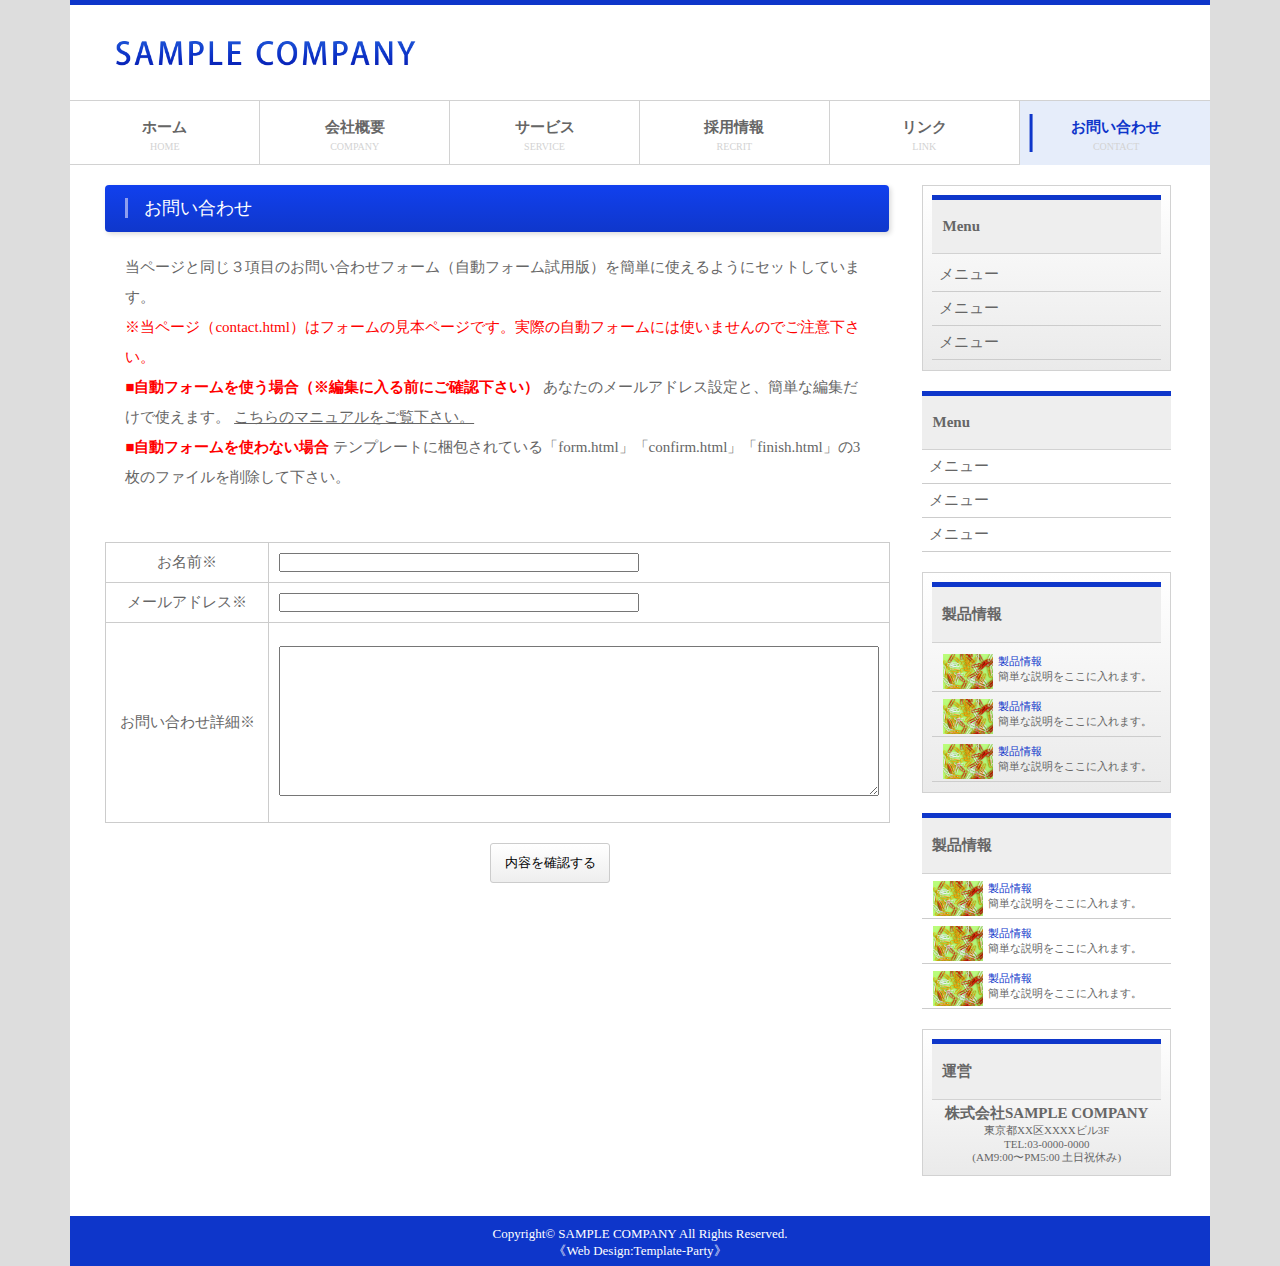
<file: ☆Codebegin ポートフォリオ/corporate-site/contact.html>
<!DOCTYPE html>
<html lang="ja">
<head>
    <meta charset="UTF-8">
    <meta name="viewport" content="width=device-width, initial-scale=1.0">
    <title>Test3 レスポンシブ対応</title>
    <link rel="stylesheet" href="style.css">
</head>
<body>
    <div class="container">
        <header class="index-header">
            <div class="h-title">
                <img class="h-logo" src="img/logo.png" alt="title">
                <div class="sp-menu">
                    <input type="checkbox" id="nav-input" class="nav-invisible">
                    <label id="nav-open" for="nav-input"> <span></span> </label>
                    <div id="nav-contents">
                        <nav>
                            <ul>
                                <li class="sp-menu-l">
                                    <a href="index.html">
                                        <div class="sp-menu-top">                                           
                                            ホーム           
                                        </div>
                                        <div class="sp-menu-bottom">
                                            HOME
                                        </div>      
                                    </a>                                                                     
                                </li>
                                <li class="sp-menu-l">
                                    <a href="company.html">
                                        <div class="sp-menu-top">                                           
                                            会社概要           
                                        </div>
                                        <div class="sp-menu-bottom">
                                            COMPANY
                                        </div>      
                                    </a>                                                                     
                                </li>
                                <li class="sp-menu-l">
                                    <a href="service.html">
                                        <div class="sp-menu-top">                                           
                                            サービス           
                                        </div>
                                        <div class="sp-menu-bottom">
                                            SERVICE
                                        </div>      
                                    </a>                                                                     
                                </li>
                                <li class="sp-menu-l">
                                    <a href="recrit.html">
                                        <div class="sp-menu-top">                                           
                                            採用情報         
                                        </div>
                                        <div class="sp-menu-bottom">
                                            RECRIT
                                        </div>      
                                    </a>                                                                     
                                </li>
                                <li class="sp-menu-l">
                                    <a href="link.html">
                                        <div class="sp-menu-top">                                           
                                            リンク          
                                        </div>
                                        <div class="sp-menu-bottom">
                                            LINK
                                        </div>      
                                    </a>                                                                     
                                </li>
                                <li class="sp-menu-l">
                                    <a href="contact.html">
                                        <div class="sp-menu-top">                                           
                                            お問い合わせ        
                                        </div>
                                        <div class="sp-menu-bottom">
                                            CONTACT
                                        </div>      
                                    </a>                                                                     
                                </li>
                            </ul>
                        </nav>

                    </div>
                </div>
            </div>
           <nav class="h-nav">
               <ul class="h-menu">
                <li class="h-list">
                    <div class="h-l-box">
                        <a href="index.html">
                            <div class="h-l-top">                            
                                ホーム                                               
                            </div>
                            <div class="h-l-bottom">
                                HOME
                            </div>
                        </a>
                    </div>   
                   </li>
                   <li class="h-list">
                    <div class="h-l-box">            
                        <a href="company.html">
                            <div class="h-l-top">                                   
                                会社概要                                                                                                                                                                                
                            </div>
                            <div class="h-l-bottom">
                                COMPANY
                            </div>          
                        </a>              
                    </div>   
                   </li>
                   <li class="h-list">
                    <div class="h-l-box">
                        <a href="service.html">
                            <div class="h-l-top">                            
                                サービス                            
                            </div>
                            <div class="h-l-bottom">
                                SERVICE
                            </div>
                        </a>
                    </div>   
                   </li>
                   <li class="h-list">
                    <div class="h-l-box">
                        <a href="recrit.html">
                            <div class="h-l-top">
                                採用情報                                                        
                            </div>
                            <div class="h-l-bottom">
                                RECRIT
                            </div>
                        </a>
                    </div>   
                   </li>
                   <li class="h-list">
                    <div class="h-l-box">
                        <a href="link.html">
                            <div class="h-l-top">                            
                                リンク                            
                            </div>
                            <div class="h-l-bottom">
                                LINK
                            </div>
                        </a>
                    </div>   
                   </li>
                   <li class="h-list active">
                    <div class="h-l-box">
                        <a href="contact.html">
                            <div class="h-l-top">                          
                                お問い合わせ                            
                            </div>
                            <div class="h-l-bottom">
                                CONTACT
                            </div>
                        </a>
                    </div>   
                   </li>
            　　
            　　</ul>
           </nav>
        </header>
        <div class="contents">
            <div class="main">
                <section class="m-section">
                    <h2>お問い合わせ</h2>
                    <p>
                        当ページと同じ３項目のお問い合わせフォーム（自動フォーム試用版）を簡単に使えるようにセットしています。
                        <br>
                        <span class="point">
                            ※当ページ（contact.html）はフォームの見本ページです。実際の自動フォームには使いませんのでご注意下さい。
                        </span>
                    </p>
                    <p>
                        <span class="m-point">
                            ■自動フォームを使う場合（※編集に入る前にご確認下さい）
                        </span>
                        あなたのメールアドレス設定と、簡単な編集だけで使えます。
                        <a href="#">こちらのマニュアルをご覧下さい。</a>
                    </p>
                    <p>
                        <span class="m-point">
                            ■自動フォームを使わない場合
                        </span>
                        テンプレートに梱包されている「form.html」「confirm.html」「finish.html」の3枚のファイルを削除して下さい。
                    </p>
                </section>
                <form action="#" method="POST">
                    <table class="contact-table">
                    <tr class="c-topic1">
                        <th>お名前※</th>
                        <td class="write-space">
                            <input type="text" name="お名前" required ><!--required＝必須項目-->
                    　　</td>
                　　</tr>
                    <tr class="c-topic1">
                        <th>メールアドレス※</th>
                        <td class="write-space">
                            <input type="email" name="メールアドレス"　required>
                        </td>
                    </tr>
                    <tr class="c-topic2">
                        <th>お問い合わせ詳細※</th>
                        <td class="write-space">
                            <textarea required></textarea>
                        </td>
                    </tr>
                    </table>
                    <input class="contact-submit" type="submit" value="内容を確認する">
                 </form>
                
            </div>
            <aside class="side">
                <div class="s-framebox">
                    <h4 class="s-h4">Menu</h4>
                    <ul class="s-menu">
                        <li class="s-list"><a href="#"><div class="s-l-menu">メニュー</div></a></li>
                        <li class="s-list"><a href="#"><div class="s-l-menu">メニュー</div></a></li>
                        <li class="s-list"><a href="#"><div class="s-l-menu">メニュー</div></a></li>
                    </ul>
                </div>
                <div class="s-box">
                    <h4 class="s-box-h4">Menu</h4>
                    <ul　class="s-menu">
                        <li class="s-box-list"><a href="#"><div class="s-l-menu">メニュー</div></a></li>
                        <li class="s-box-list"><a href="#"><div class="s-l-menu">メニュー</div></a></li>
                        <li class="s-box-list"><a href="#"><div class="s-l-menu">メニュー</div></a></li>
                    </ul>
                </div>
                <div class="s-framebox">
                    <h4 class="s-h4">製品情報</h4>
                    <ul class="s-menu">
                        <li class="s-list"><a href="#">
                          <img class="s-l-img" src="img/service-img.jpg" alt="製品情報の画像">
                          <div class="s-l-title">製品情報</div>
                          <div class="s-l-description">簡単な説明をここに入れます。</div>
                    　　</a></li>
                        <li class="s-list"><a href="#">
                          <img class="s-l-img" src="img/service-img.jpg" alt="製品情報の画像">
                          <div class="s-l-title">製品情報</div>
                          <div class="s-l-description">簡単な説明をここに入れます。</div>
                    　　</a></li>
                        <li class="s-list"><a href="#">
                          <img class="s-l-img" src="img/service-img.jpg" alt="製品情報の画像">
                          <div class="s-l-title">製品情報</div>
                          <div class="s-l-description">簡単な説明をここに入れます。</div>
                    　　</a></li>
                    </ul>
                </div>
                <div class="s-box">
                    <h4 class="s-box-h4">製品情報</h4>
                    <ul class="s-menu">
                        <li class="s-box-list"><a href="#">
                          <img class="s-l-img" src="img/service-img.jpg" alt="製品情報の画像">
                          <div class="s-l-title">製品情報</div>
                          <div class="s-l-description">簡単な説明をここに入れます。</div>
                    　　</a></li>
                        <li class="s-box-list"><a href="#">
                          <img class="s-l-img" src="img/service-img.jpg" alt="製品情報の画像">
                          <div class="s-l-title">製品情報</div>
                          <div class="s-l-description">簡単な説明をここに入れます。</div>
                    　　</a></li>
                        <li class="s-box-list"><a href="#">
                          <img class="s-l-img" src="img/service-img.jpg" alt="製品情報の画像">
                          <div class="s-l-title">製品情報</div>
                          <div class="s-l-description">簡単な説明をここに入れます。</div>
                    　　</a></li>
                    </ul>
                </div>
                <div class="s-framebox">
                    <h4 class="s-h4">運営</h4>
                    <div class="s-company-title">株式会社SAMPLE COMPANY</div>
                    <div class="s-company-info">
                        東京都XX区XXXXビル3F <br>
                        TEL:03-0000-0000 <br>
                        (AM9:00〜PM5:00 土日祝休み)
                    </div>
                </div>
              </aside>
        </div>
        <footer class="footer">
            <p>
                Copyright© SAMPLE COMPANY All Rights Reserved.
                <br>
               《Web Design:Template-Party》
            </p>
        </footer>
    </div>
</body>
</html>
</file>
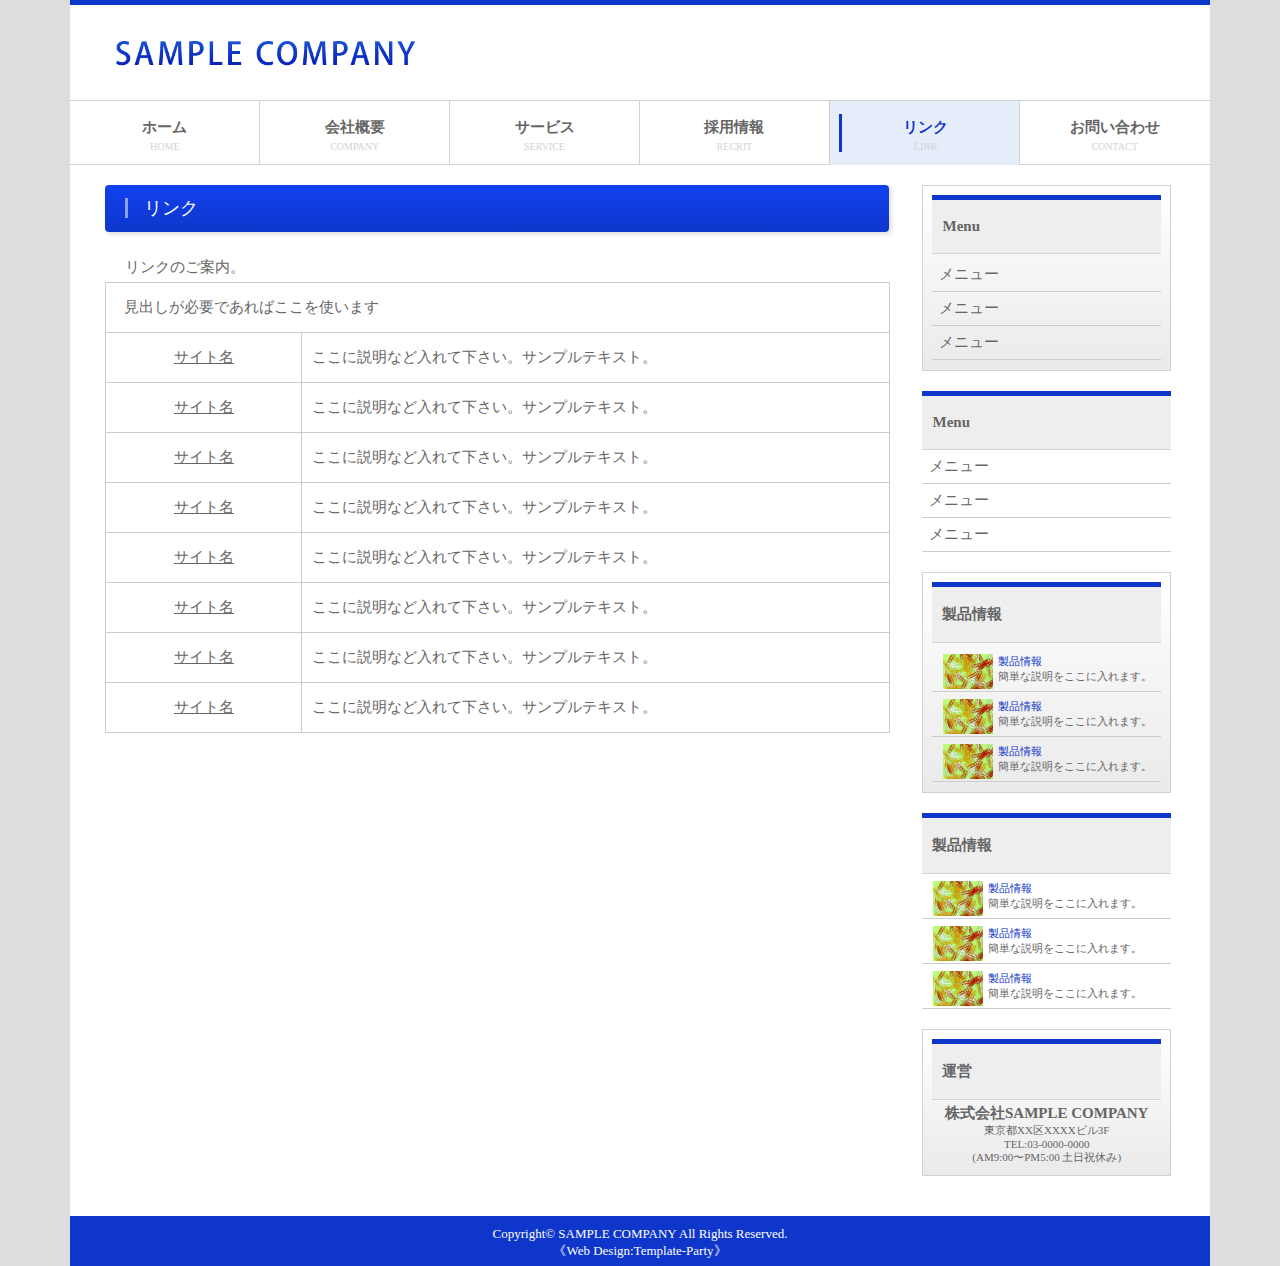
<file: ☆Codebegin ポートフォリオ/corporate-site/link.html>
<!DOCTYPE html>
<html lang="ja">
<head>
    <meta charset="UTF-8">
    <meta name="viewport" content="width=device-width, initial-scale=1.0">
    <title>Test3 レスポンシブ対応</title>
    <link rel="stylesheet" href="style.css">
</head>
<body>
    <div class="container">
        <header class="index-header">
            <div class="h-title">
                <img class="h-logo" src="img/logo.png" alt="title">
                <div class="sp-menu">
                    <input type="checkbox" id="nav-input" class="nav-invisible">
                    <label id="nav-open" for="nav-input"> <span></span> </label>
                    <div id="nav-contents">
                        <nav>
                            <ul>
                                <li class="sp-menu-l">
                                    <a href="index.html">
                                        <div class="sp-menu-top">                                           
                                            ホーム           
                                        </div>
                                        <div class="sp-menu-bottom">
                                            HOME
                                        </div>      
                                    </a>                                                                     
                                </li>
                                <li class="sp-menu-l">
                                    <a href="company.html">
                                        <div class="sp-menu-top">                                           
                                            会社概要           
                                        </div>
                                        <div class="sp-menu-bottom">
                                            COMPANY
                                        </div>      
                                    </a>                                                                     
                                </li>
                                <li class="sp-menu-l">
                                    <a href="service.html">
                                        <div class="sp-menu-top">                                           
                                            サービス           
                                        </div>
                                        <div class="sp-menu-bottom">
                                            SERVICE
                                        </div>      
                                    </a>                                                                     
                                </li>
                                <li class="sp-menu-l">
                                    <a href="recrit.html">
                                        <div class="sp-menu-top">                                           
                                            採用情報         
                                        </div>
                                        <div class="sp-menu-bottom">
                                            RECRIT
                                        </div>      
                                    </a>                                                                     
                                </li>
                                <li class="sp-menu-l">
                                    <a href="link.html">
                                        <div class="sp-menu-top">                                           
                                            リンク          
                                        </div>
                                        <div class="sp-menu-bottom">
                                            LINK
                                        </div>      
                                    </a>                                                                     
                                </li>
                                <li class="sp-menu-l">
                                    <a href="contact.html">
                                        <div class="sp-menu-top">                                           
                                            お問い合わせ        
                                        </div>
                                        <div class="sp-menu-bottom">
                                            CONTACT
                                        </div>      
                                    </a>                                                                     
                                </li>
                            </ul>
                        </nav>

                    </div>
                </div>
            </div>
           <nav class="h-nav">
               <ul class="h-menu">
                <li class="h-list">
                    <div class="h-l-box">
                        <a href="index.html">
                            <div class="h-l-top">                            
                                ホーム                                               
                            </div>
                            <div class="h-l-bottom">
                                HOME
                            </div>
                        </a>
                    </div>   
                   </li>
                   <li class="h-list">
                    <div class="h-l-box">            
                        <a href="company.html">
                            <div class="h-l-top">                                   
                                会社概要                                                                                                                                                                                
                            </div>
                            <div class="h-l-bottom">
                                COMPANY
                            </div>          
                        </a>              
                    </div>   
                   </li>
                   <li class="h-list">
                    <div class="h-l-box">
                        <a href="service.html">
                            <div class="h-l-top">                            
                                サービス                            
                            </div>
                            <div class="h-l-bottom">
                                SERVICE
                            </div>
                        </a>
                    </div>   
                   </li>
                   <li class="h-list">
                    <div class="h-l-box">
                        <a href="recrit.html">
                            <div class="h-l-top">
                                採用情報                                                        
                            </div>
                            <div class="h-l-bottom">
                                RECRIT
                            </div>
                        </a>
                    </div>   
                   </li>
                   <li class="h-list active">
                    <div class="h-l-box">
                        <a href="link.html">
                            <div class="h-l-top">                            
                                リンク                            
                            </div>
                            <div class="h-l-bottom">
                                LINK
                            </div>
                        </a>
                    </div>   
                   </li>
                   <li class="h-list">
                    <div class="h-l-box">
                        <a href="contact.html">
                            <div class="h-l-top">                          
                                お問い合わせ                            
                            </div>
                            <div class="h-l-bottom">
                                CONTACT
                            </div>
                        </a>
                    </div>   
                   </li>
            　　
            　　</ul>
           </nav>
        </header>
        <div class="contents">
            <div class="main">
                <section class="m-section">
                    <h2>リンク</h2>
                    <p>
                        リンクのご案内。
                    </p>
                    <table>
                        <tr>
                            <th class="first-topics" colspan="2">
                                &nbsp;&nbsp;見出しが必要であればここを使います
                            </th>
                        </tr>
                        <tr>
                            <th><a href="#">サイト名</a></th>
                            <td>ここに説明など入れて下さい。サンプルテキスト。</td>
                        </tr>
                        <tr>
                            <th><a href="#">サイト名</a></th>
                            <td>ここに説明など入れて下さい。サンプルテキスト。</td>
                        </tr>
                        <tr>
                            <th><a href="#">サイト名</a></th>
                            <td>ここに説明など入れて下さい。サンプルテキスト。</td>
                        </tr>
                        <tr>
                            <th><a href="#">サイト名</a></th>
                            <td>ここに説明など入れて下さい。サンプルテキスト。</td>
                        </tr>
                        <tr>
                            <th><a href="#">サイト名</a></th>
                            <td>ここに説明など入れて下さい。サンプルテキスト。</td>
                        </tr>
                        <tr>
                            <th><a href="#">サイト名</a></th>
                            <td>ここに説明など入れて下さい。サンプルテキスト。</td>
                        </tr>
                        <tr>
                            <th><a href="#">サイト名</a></th>
                            <td>ここに説明など入れて下さい。サンプルテキスト。</td>
                        </tr>
                        <tr>
                            <th><a href="#">サイト名</a></th>
                            <td>ここに説明など入れて下さい。サンプルテキスト。</td>
                        </tr>
                    </table>
                </section>
                
            </div>
            <aside class="side">
                <div class="s-framebox">
                    <h4 class="s-h4">Menu</h4>
                    <ul class="s-menu">
                        <li class="s-list"><a href="#"><div class="s-l-menu">メニュー</div></a></li>
                        <li class="s-list"><a href="#"><div class="s-l-menu">メニュー</div></a></li>
                        <li class="s-list"><a href="#"><div class="s-l-menu">メニュー</div></a></li>
                    </ul>
                </div>
                <div class="s-box">
                    <h4 class="s-box-h4">Menu</h4>
                    <ul　class="s-menu">
                        <li class="s-box-list"><a href="#"><div class="s-l-menu">メニュー</div></a></li>
                        <li class="s-box-list"><a href="#"><div class="s-l-menu">メニュー</div></a></li>
                        <li class="s-box-list"><a href="#"><div class="s-l-menu">メニュー</div></a></li>
                    </ul>
                </div>
                <div class="s-framebox">
                    <h4 class="s-h4">製品情報</h4>
                    <ul class="s-menu">
                        <li class="s-list"><a href="#">
                          <img class="s-l-img" src="img/service-img.jpg" alt="製品情報の画像">
                          <div class="s-l-title">製品情報</div>
                          <div class="s-l-description">簡単な説明をここに入れます。</div>
                    　　</a></li>
                        <li class="s-list"><a href="#">
                          <img class="s-l-img" src="img/service-img.jpg" alt="製品情報の画像">
                          <div class="s-l-title">製品情報</div>
                          <div class="s-l-description">簡単な説明をここに入れます。</div>
                    　　</a></li>
                        <li class="s-list"><a href="#">
                          <img class="s-l-img" src="img/service-img.jpg" alt="製品情報の画像">
                          <div class="s-l-title">製品情報</div>
                          <div class="s-l-description">簡単な説明をここに入れます。</div>
                    　　</a></li>
                    </ul>
                </div>
                <div class="s-box">
                    <h4 class="s-box-h4">製品情報</h4>
                    <ul class="s-menu">
                        <li class="s-box-list"><a href="#">
                          <img class="s-l-img" src="img/service-img.jpg" alt="製品情報の画像">
                          <div class="s-l-title">製品情報</div>
                          <div class="s-l-description">簡単な説明をここに入れます。</div>
                    　　</a></li>
                        <li class="s-box-list"><a href="#">
                          <img class="s-l-img" src="img/service-img.jpg" alt="製品情報の画像">
                          <div class="s-l-title">製品情報</div>
                          <div class="s-l-description">簡単な説明をここに入れます。</div>
                    　　</a></li>
                        <li class="s-box-list"><a href="#">
                          <img class="s-l-img" src="img/service-img.jpg" alt="製品情報の画像">
                          <div class="s-l-title">製品情報</div>
                          <div class="s-l-description">簡単な説明をここに入れます。</div>
                    　　</a></li>
                    </ul>
                </div>
                <div class="s-framebox">
                    <h4 class="s-h4">運営</h4>
                    <div class="s-company-title">株式会社SAMPLE COMPANY</div>
                    <div class="s-company-info">
                        東京都XX区XXXXビル3F <br>
                        TEL:03-0000-0000 <br>
                        (AM9:00〜PM5:00 土日祝休み)
                    </div>
                </div>
              </aside>
        </div>
        <footer class="footer">
            <p>
                Copyright© SAMPLE COMPANY All Rights Reserved.
                <br>
               《Web Design:Template-Party》
            </p>
        </footer>
    </div>
</body>
</html>
</file>
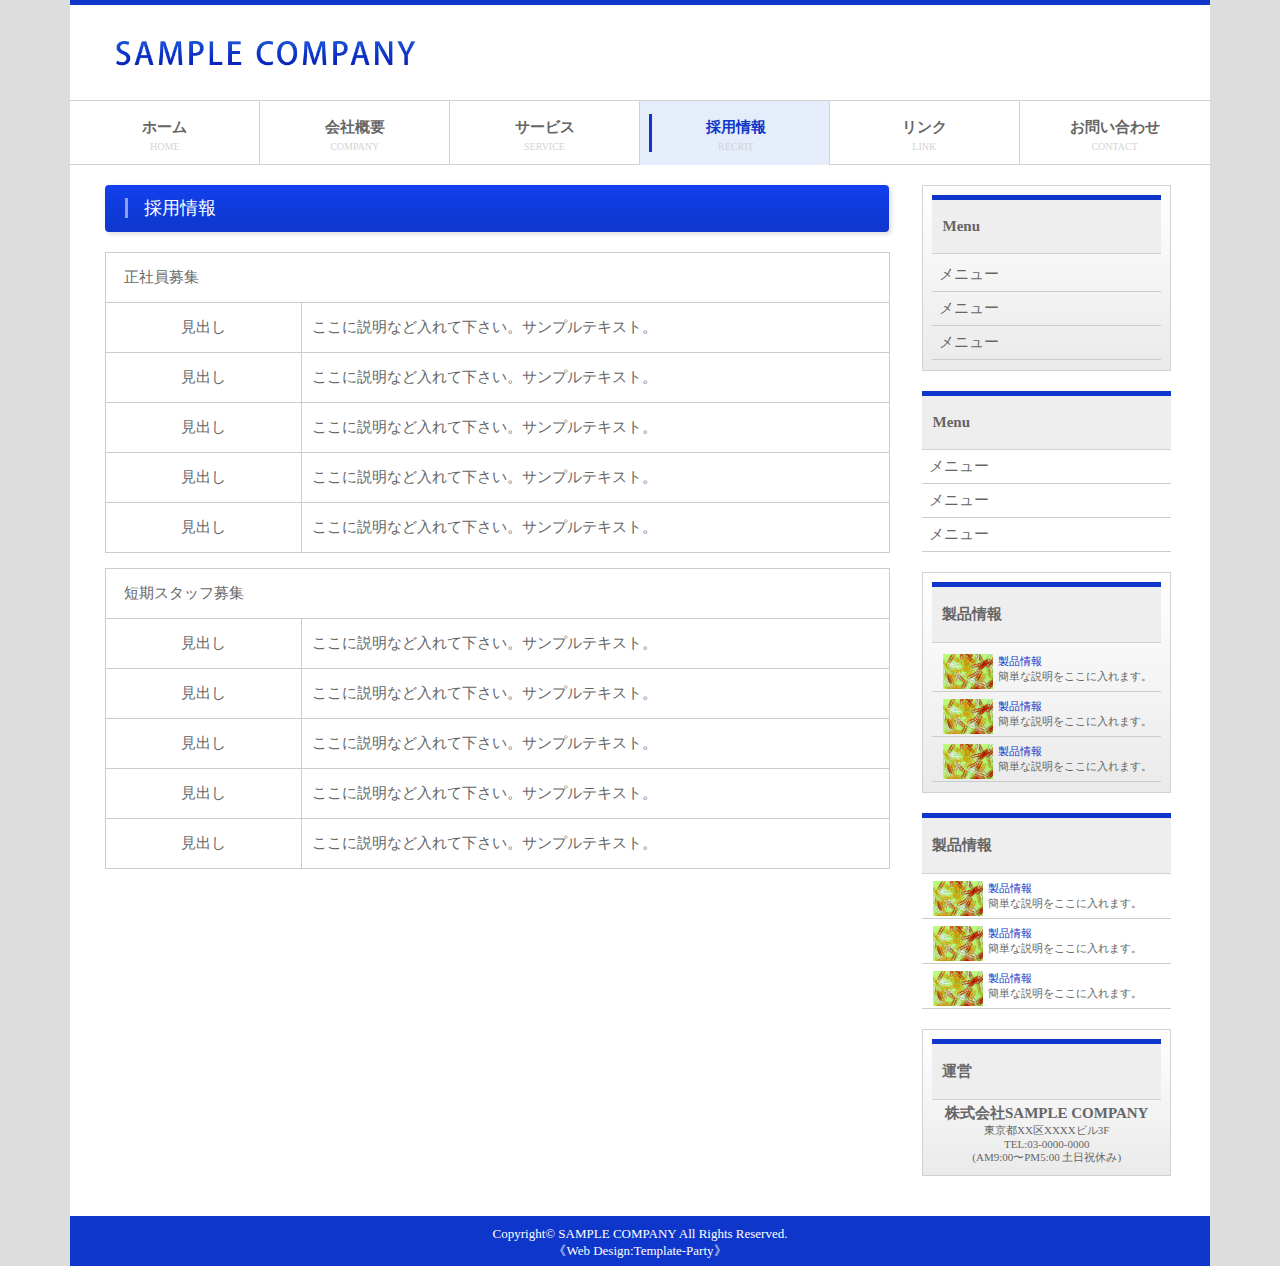
<file: ☆Codebegin ポートフォリオ/corporate-site/recrit.html>
<!DOCTYPE html>
<html lang="ja">
<head>
    <meta charset="UTF-8">
    <meta name="viewport" content="width=device-width, initial-scale=1.0">
    <title>Test3 レスポンシブ対応</title>
    <link rel="stylesheet" href="style.css">
</head>
<body>
    <div class="container">
        <header class="index-header">
            <div class="h-title">
                <img class="h-logo" src="img/logo.png" alt="title">
                <div class="sp-menu">
                    <input type="checkbox" id="nav-input" class="nav-invisible">
                    <label id="nav-open" for="nav-input"> <span></span> </label>
                    <div id="nav-contents">
                        <nav>
                            <ul>
                                <li class="sp-menu-l">
                                    <a href="index.html">
                                        <div class="sp-menu-top">                                           
                                            ホーム           
                                        </div>
                                        <div class="sp-menu-bottom">
                                            HOME
                                        </div>      
                                    </a>                                                                     
                                </li>
                                <li class="sp-menu-l">
                                    <a href="company.html">
                                        <div class="sp-menu-top">                                           
                                            会社概要           
                                        </div>
                                        <div class="sp-menu-bottom">
                                            COMPANY
                                        </div>      
                                    </a>                                                                     
                                </li>
                                <li class="sp-menu-l">
                                    <a href="service.html">
                                        <div class="sp-menu-top">                                           
                                            サービス           
                                        </div>
                                        <div class="sp-menu-bottom">
                                            SERVICE
                                        </div>      
                                    </a>                                                                     
                                </li>
                                <li class="sp-menu-l">
                                    <a href="recrit.html">
                                        <div class="sp-menu-top">                                           
                                            採用情報         
                                        </div>
                                        <div class="sp-menu-bottom">
                                            RECRIT
                                        </div>      
                                    </a>                                                                     
                                </li>
                                <li class="sp-menu-l">
                                    <a href="link.html">
                                        <div class="sp-menu-top">                                           
                                            リンク          
                                        </div>
                                        <div class="sp-menu-bottom">
                                            LINK
                                        </div>      
                                    </a>                                                                     
                                </li>
                                <li class="sp-menu-l">
                                    <a href="contact.html">
                                        <div class="sp-menu-top">                                           
                                            お問い合わせ        
                                        </div>
                                        <div class="sp-menu-bottom">
                                            CONTACT
                                        </div>      
                                    </a>                                                                     
                                </li>
                            </ul>
                        </nav>

                    </div>
                </div>
            </div>
           <nav class="h-nav">
               <ul class="h-menu">
                <li class="h-list">
                    <div class="h-l-box">
                        <a href="index.html">
                            <div class="h-l-top">                            
                                ホーム                                               
                            </div>
                            <div class="h-l-bottom">
                                HOME
                            </div>
                        </a>
                    </div>   
                   </li>
                   <li class="h-list">
                    <div class="h-l-box">            
                        <a href="company.html">
                            <div class="h-l-top">                                   
                                会社概要                                                                                                                                                                                
                            </div>
                            <div class="h-l-bottom">
                                COMPANY
                            </div>          
                        </a>              
                    </div>   
                   </li>
                   <li class="h-list">
                    <div class="h-l-box">
                        <a href="service.html">
                            <div class="h-l-top">                            
                                サービス                            
                            </div>
                            <div class="h-l-bottom">
                                SERVICE
                            </div>
                        </a>
                    </div>   
                   </li>
                   <li class="h-list active">
                    <div class="h-l-box">
                        <a href="recrit.html">
                            <div class="h-l-top">
                                採用情報                                                        
                            </div>
                            <div class="h-l-bottom">
                                RECRIT
                            </div>
                        </a>
                    </div>   
                   </li>
                   <li class="h-list">
                    <div class="h-l-box">
                        <a href="link.html">
                            <div class="h-l-top">                            
                                リンク                            
                            </div>
                            <div class="h-l-bottom">
                                LINK
                            </div>
                        </a>
                    </div>   
                   </li>
                   <li class="h-list">
                    <div class="h-l-box">
                        <a href="contact.html">
                            <div class="h-l-top">                          
                                お問い合わせ                            
                            </div>
                            <div class="h-l-bottom">
                                CONTACT
                            </div>
                        </a>
                    </div>   
                   </li>
            　　</ul>
           </nav>
        </header>
        <div class="contents">
            <div class="main">
                <section class="m-section">
                    <h2>採用情報</h2>
                    <table>
                        <tr>
                            <th class="first-topics" colspan="2">
                                &nbsp;&nbsp;正社員募集
                            </th>
                        </tr>
                        <tr>
                            <th>見出し</th>
                            <td>ここに説明など入れて下さい。サンプルテキスト。</td>
                        </tr>
                        <tr>
                            <th>見出し</th>
                            <td>ここに説明など入れて下さい。サンプルテキスト。</td>
                        </tr>
                        <tr>
                            <th>見出し</th>
                            <td>ここに説明など入れて下さい。サンプルテキスト。</td>
                        </tr>
                        <tr>
                            <th>見出し</th>
                            <td>ここに説明など入れて下さい。サンプルテキスト。</td>
                        </tr>
                        <tr>
                            <th>見出し</th>
                            <td>ここに説明など入れて下さい。サンプルテキスト。</td>
                        </tr>            
                    </table>
                    <table>
                        <tr>
                            <th class="first-topics" colspan="2">
                                &nbsp;&nbsp;短期スタッフ募集
                            </th>
                        </tr>
                        <tr>
                            <th>見出し</th>
                            <td>ここに説明など入れて下さい。サンプルテキスト。</td>
                        </tr>
                        <tr>
                            <th>見出し</th>
                            <td>ここに説明など入れて下さい。サンプルテキスト。</td>
                        </tr>
                        <tr>
                            <th>見出し</th>
                            <td>ここに説明など入れて下さい。サンプルテキスト。</td>
                        </tr>
                        <tr>
                            <th>見出し</th>
                            <td>ここに説明など入れて下さい。サンプルテキスト。</td>
                        </tr>
                        <tr>
                            <th>見出し</th>
                            <td>ここに説明など入れて下さい。サンプルテキスト。</td>
                        </tr>            
                    </table>

                </section>
                
            </div>
            <aside class="side">
                <div class="s-framebox">
                    <h4 class="s-h4">Menu</h4>
                    <ul class="s-menu">
                        <li class="s-list"><a href="#"><div class="s-l-menu">メニュー</div></a></li>
                        <li class="s-list"><a href="#"><div class="s-l-menu">メニュー</div></a></li>
                        <li class="s-list"><a href="#"><div class="s-l-menu">メニュー</div></a></li>
                    </ul>
                </div>
                <div class="s-box">
                    <h4 class="s-box-h4">Menu</h4>
                    <ul　class="s-menu">
                        <li class="s-box-list"><a href="#"><div class="s-l-menu">メニュー</div></a></li>
                        <li class="s-box-list"><a href="#"><div class="s-l-menu">メニュー</div></a></li>
                        <li class="s-box-list"><a href="#"><div class="s-l-menu">メニュー</div></a></li>
                    </ul>
                </div>
                <div class="s-framebox">
                    <h4 class="s-h4">製品情報</h4>
                    <ul class="s-menu">
                        <li class="s-list"><a href="#">
                          <img class="s-l-img" src="img/service-img.jpg" alt="製品情報の画像">
                          <div class="s-l-title">製品情報</div>
                          <div class="s-l-description">簡単な説明をここに入れます。</div>
                    　　</a></li>
                        <li class="s-list"><a href="#">
                          <img class="s-l-img" src="img/service-img.jpg" alt="製品情報の画像">
                          <div class="s-l-title">製品情報</div>
                          <div class="s-l-description">簡単な説明をここに入れます。</div>
                    　　</a></li>
                        <li class="s-list"><a href="#">
                          <img class="s-l-img" src="img/service-img.jpg" alt="製品情報の画像">
                          <div class="s-l-title">製品情報</div>
                          <div class="s-l-description">簡単な説明をここに入れます。</div>
                    　　</a></li>
                    </ul>
                </div>
                <div class="s-box">
                    <h4 class="s-box-h4">製品情報</h4>
                    <ul class="s-menu">
                        <li class="s-box-list"><a href="#">
                          <img class="s-l-img" src="img/service-img.jpg" alt="製品情報の画像">
                          <div class="s-l-title">製品情報</div>
                          <div class="s-l-description">簡単な説明をここに入れます。</div>
                    　　</a></li>
                        <li class="s-box-list"><a href="#">
                          <img class="s-l-img" src="img/service-img.jpg" alt="製品情報の画像">
                          <div class="s-l-title">製品情報</div>
                          <div class="s-l-description">簡単な説明をここに入れます。</div>
                    　　</a></li>
                        <li class="s-box-list"><a href="#">
                          <img class="s-l-img" src="img/service-img.jpg" alt="製品情報の画像">
                          <div class="s-l-title">製品情報</div>
                          <div class="s-l-description">簡単な説明をここに入れます。</div>
                    　　</a></li>
                    </ul>
                </div>
                <div class="s-framebox">
                    <h4 class="s-h4">運営</h4>
                    <div class="s-company-title">株式会社SAMPLE COMPANY</div>
                    <div class="s-company-info">
                        東京都XX区XXXXビル3F <br>
                        TEL:03-0000-0000 <br>
                        (AM9:00〜PM5:00 土日祝休み)
                    </div>
                </div>
              </aside>
        </div>
        <footer class="footer">
            <p>
                Copyright© SAMPLE COMPANY All Rights Reserved.
                <br>
               《Web Design:Template-Party》
            </p>
        </footer>
    </div>
</body>
</html>
</file>
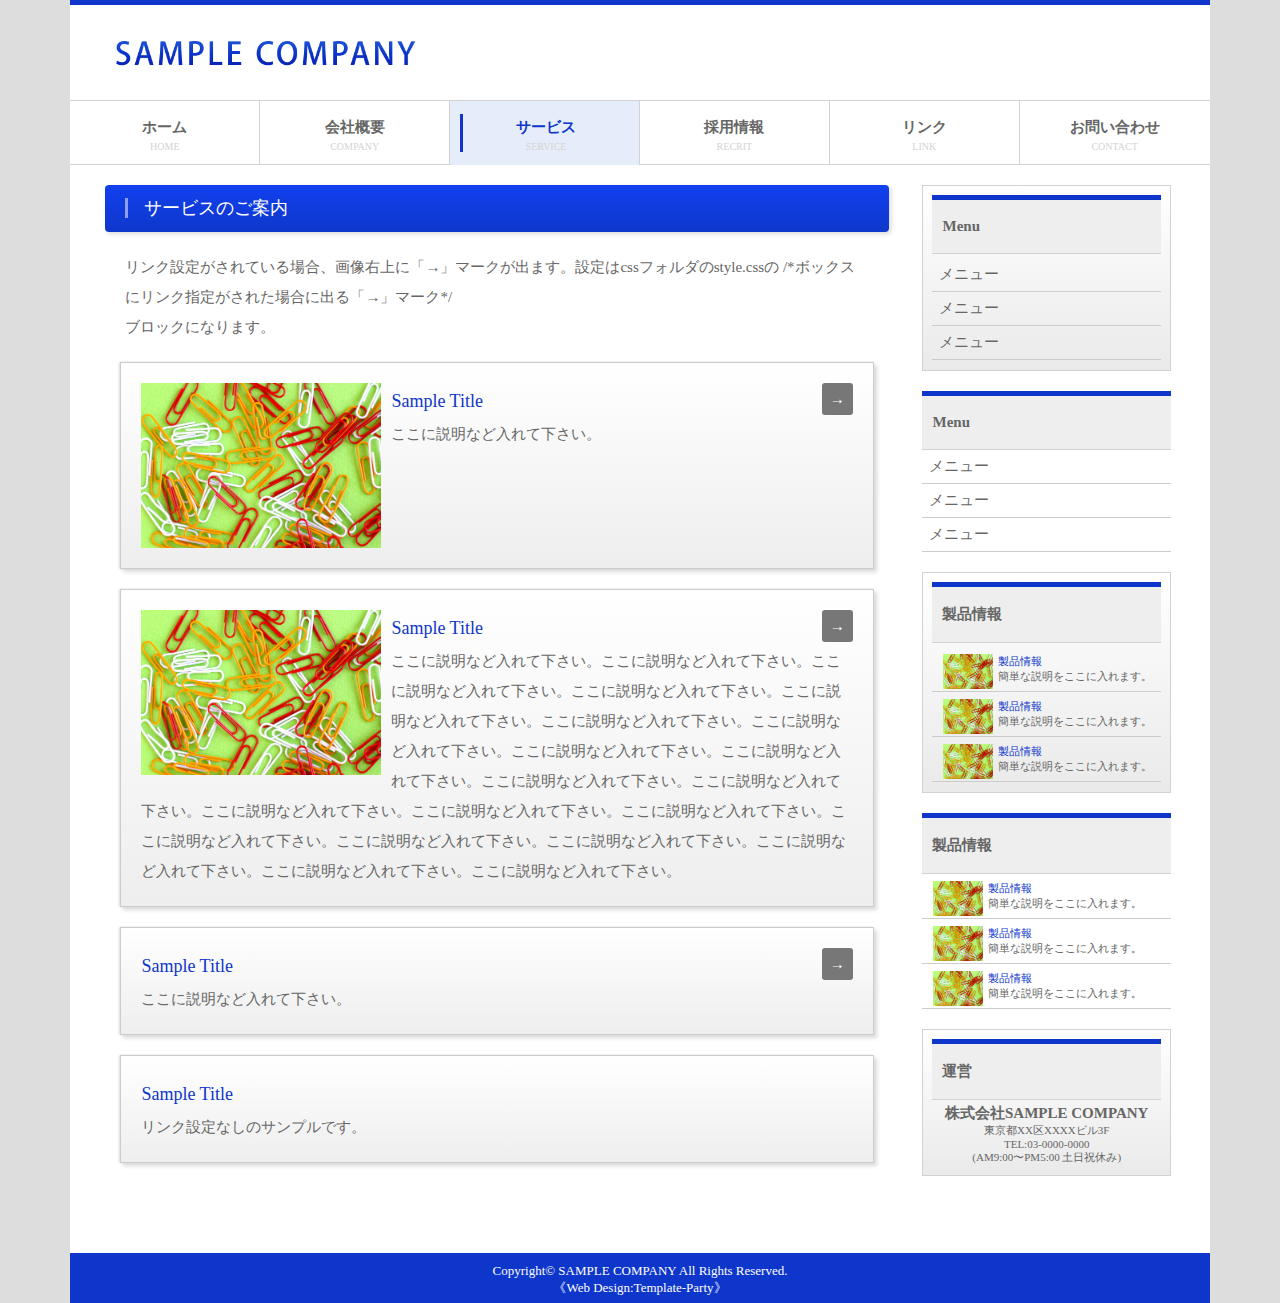
<file: ☆Codebegin ポートフォリオ/corporate-site/service.html>
<!DOCTYPE html>
<html lang="ja">
<head>
    <meta charset="UTF-8">
    <meta name="viewport" content="width=device-width, initial-scale=1.0">
    <title>Test3 レスポンシブ対応</title>
    <link rel="stylesheet" href="style.css">
</head>
<body>
    <div class="container">
        <header class="index-header">
            <div class="h-title">
                <img class="h-logo" src="img/logo.png" alt="title">
                <div class="sp-menu">
                    <input type="checkbox" id="nav-input" class="nav-invisible">
                    <label id="nav-open" for="nav-input"> <span></span> </label>
                    <div id="nav-contents">
                        <nav>
                            <ul>
                                <li class="sp-menu-l">
                                    <a href="index.html">
                                        <div class="sp-menu-top">                                           
                                            ホーム           
                                        </div>
                                        <div class="sp-menu-bottom">
                                            HOME
                                        </div>      
                                    </a>                                                                     
                                </li>
                                <li class="sp-menu-l">
                                    <a href="company.html">
                                        <div class="sp-menu-top">                                           
                                            会社概要           
                                        </div>
                                        <div class="sp-menu-bottom">
                                            COMPANY
                                        </div>      
                                    </a>                                                                     
                                </li>
                                <li class="sp-menu-l">
                                    <a href="service.html">
                                        <div class="sp-menu-top">                                           
                                            サービス           
                                        </div>
                                        <div class="sp-menu-bottom">
                                            SERVICE
                                        </div>      
                                    </a>                                                                     
                                </li>
                                <li class="sp-menu-l">
                                    <a href="recrit.html">
                                        <div class="sp-menu-top">                                           
                                            採用情報         
                                        </div>
                                        <div class="sp-menu-bottom">
                                            RECRIT
                                        </div>      
                                    </a>                                                                     
                                </li>
                                <li class="sp-menu-l">
                                    <a href="link.html">
                                        <div class="sp-menu-top">                                           
                                            リンク          
                                        </div>
                                        <div class="sp-menu-bottom">
                                            LINK
                                        </div>      
                                    </a>                                                                     
                                </li>
                                <li class="sp-menu-l">
                                    <a href="contact.html">
                                        <div class="sp-menu-top">                                           
                                            お問い合わせ        
                                        </div>
                                        <div class="sp-menu-bottom">
                                            CONTACT
                                        </div>      
                                    </a>                                                                     
                                </li>
                            </ul>
                        </nav>

                    </div>
                </div>
            </div>
           <nav class="h-nav">
               <ul class="h-menu">
                <li class="h-list">
                    <div class="h-l-box">
                        <a href="index.html">
                            <div class="h-l-top">                            
                                ホーム                                               
                            </div>
                            <div class="h-l-bottom">
                                HOME
                            </div>
                        </a>
                    </div>   
                   </li>
                   <li class="h-list">
                    <div class="h-l-box">            
                        <a href="company.html">
                            <div class="h-l-top">                                   
                                会社概要                                                                                                                                                                                
                            </div>
                            <div class="h-l-bottom">
                                COMPANY
                            </div>          
                        </a>              
                    </div>   
                   </li>
                   <li class="h-list active">
                    <div class="h-l-box">
                        <a href="service.html">
                            <div class="h-l-top">                            
                                サービス                            
                            </div>
                            <div class="h-l-bottom">
                                SERVICE
                            </div>
                        </a>
                    </div>   
                   </li>
                   <li class="h-list">
                    <div class="h-l-box">
                        <a href="recrit.html">
                            <div class="h-l-top">
                                採用情報                                                        
                            </div>
                            <div class="h-l-bottom">
                                RECRIT
                            </div>
                        </a>
                    </div>   
                   </li>
                   <li class="h-list">
                    <div class="h-l-box">
                        <a href="link.html">
                            <div class="h-l-top">                            
                                リンク                            
                            </div>
                            <div class="h-l-bottom">
                                LINK
                            </div>
                        </a>
                    </div>   
                   </li>
                   <li class="h-list">
                    <div class="h-l-box">
                        <a href="contact.html">
                            <div class="h-l-top">                          
                                お問い合わせ                            
                            </div>
                            <div class="h-l-bottom">
                                CONTACT
                            </div>
                        </a>
                    </div>   
                   </li>
            　　
            　　</ul>
           </nav>
        </header>
        <div class="contents">
            <div class="main">
                <section class="m-section">
                    <h2>サービスのご案内</h2>
                    <p>
                        リンク設定がされている場合、画像右上に「→」マークが出ます。設定はcssフォルダのstyle.cssの
                        /*ボックスにリンク指定がされた場合に出る「→」マーク*/<br>
                        ブロックになります。
                    </p>
                    <div class="explain1">
                        <img class="service-img" src="img/service-img.jpg">
                        <span class="font-blue">Sample Title</span>
                        <span class="arrow-click">→</span>
                        <br>
                        ここに説明など入れて下さい。
                    </div>
                    <div class="explain2">
                        <img  class="service-img" src="img/service-img.jpg">
                        <span class="font-blue">Sample Title</span>
                        <span class="arrow-click">→</span>
                        <br>
                        ここに説明など入れて下さい。ここに説明など入れて下さい。ここに説明など入れて下さい。ここに説明など入れて下さい。ここに説明など入れて下さい。ここに説明など入れて下さい。ここに説明など入れて下さい。ここに説明など入れて下さい。ここに説明など入れて下さい。ここに説明など入れて下さい。ここに説明など入れて下さい。ここに説明など入れて下さい。ここに説明など入れて下さい。ここに説明など入れて下さい。ここに説明など入れて下さい。ここに説明など入れて下さい。ここに説明など入れて下さい。ここに説明など入れて下さい。ここに説明など入れて下さい。ここに説明など入れて下さい。
                    </div>
                    <div class="explain3">
                        <span class="font-blue">Sample Title</span>
                        <span class="arrow-click">→</span>
                        <br>
                        ここに説明など入れて下さい。
                    </div>
                    <div class="explain4">
                        <span class="font-blue">Sample Title</span>
                        <br>
                        リンク設定なしのサンプルです。
                    </div>
                </section>
                
            </div>
            <aside class="side">
                <div class="s-framebox">
                    <h4 class="s-h4">Menu</h4>
                    <ul class="s-menu">
                        <li class="s-list"><a href="#"><div class="s-l-menu">メニュー</div></a></li>
                        <li class="s-list"><a href="#"><div class="s-l-menu">メニュー</div></a></li>
                        <li class="s-list"><a href="#"><div class="s-l-menu">メニュー</div></a></li>
                    </ul>
                </div>
                <div class="s-box">
                    <h4 class="s-box-h4">Menu</h4>
                    <ul　class="s-menu">
                        <li class="s-box-list"><a href="#"><div class="s-l-menu">メニュー</div></a></li>
                        <li class="s-box-list"><a href="#"><div class="s-l-menu">メニュー</div></a></li>
                        <li class="s-box-list"><a href="#"><div class="s-l-menu">メニュー</div></a></li>
                    </ul>
                </div>
                <div class="s-framebox">
                    <h4 class="s-h4">製品情報</h4>
                    <ul class="s-menu">
                        <li class="s-list"><a href="#">
                          <img class="s-l-img" src="img/service-img.jpg" alt="製品情報の画像">
                          <div class="s-l-title">製品情報</div>
                          <div class="s-l-description">簡単な説明をここに入れます。</div>
                    　　</a></li>
                        <li class="s-list"><a href="#">
                          <img class="s-l-img" src="img/service-img.jpg" alt="製品情報の画像">
                          <div class="s-l-title">製品情報</div>
                          <div class="s-l-description">簡単な説明をここに入れます。</div>
                    　　</a></li>
                        <li class="s-list"><a href="#">
                          <img class="s-l-img" src="img/service-img.jpg" alt="製品情報の画像">
                          <div class="s-l-title">製品情報</div>
                          <div class="s-l-description">簡単な説明をここに入れます。</div>
                    　　</a></li>
                    </ul>
                </div>
                <div class="s-box">
                    <h4 class="s-box-h4">製品情報</h4>
                    <ul class="s-menu">
                        <li class="s-box-list"><a href="#">
                          <img class="s-l-img" src="img/service-img.jpg" alt="製品情報の画像">
                          <div class="s-l-title">製品情報</div>
                          <div class="s-l-description">簡単な説明をここに入れます。</div>
                    　　</a></li>
                        <li class="s-box-list"><a href="#">
                          <img class="s-l-img" src="img/service-img.jpg" alt="製品情報の画像">
                          <div class="s-l-title">製品情報</div>
                          <div class="s-l-description">簡単な説明をここに入れます。</div>
                    　　</a></li>
                        <li class="s-box-list"><a href="#">
                          <img class="s-l-img" src="img/service-img.jpg" alt="製品情報の画像">
                          <div class="s-l-title">製品情報</div>
                          <div class="s-l-description">簡単な説明をここに入れます。</div>
                    　　</a></li>
                    </ul>
                </div>
                <div class="s-framebox">
                    <h4 class="s-h4">運営</h4>
                    <div class="s-company-title">株式会社SAMPLE COMPANY</div>
                    <div class="s-company-info">
                        東京都XX区XXXXビル3F <br>
                        TEL:03-0000-0000 <br>
                        (AM9:00〜PM5:00 土日祝休み)
                    </div>
                </div>
              </aside>
        </div>
        <footer class="footer">
            <p>
                Copyright© SAMPLE COMPANY All Rights Reserved.
                <br>
               《Web Design:Template-Party》
            </p>
        </footer>
    </div>
</body>
</html>
</file>
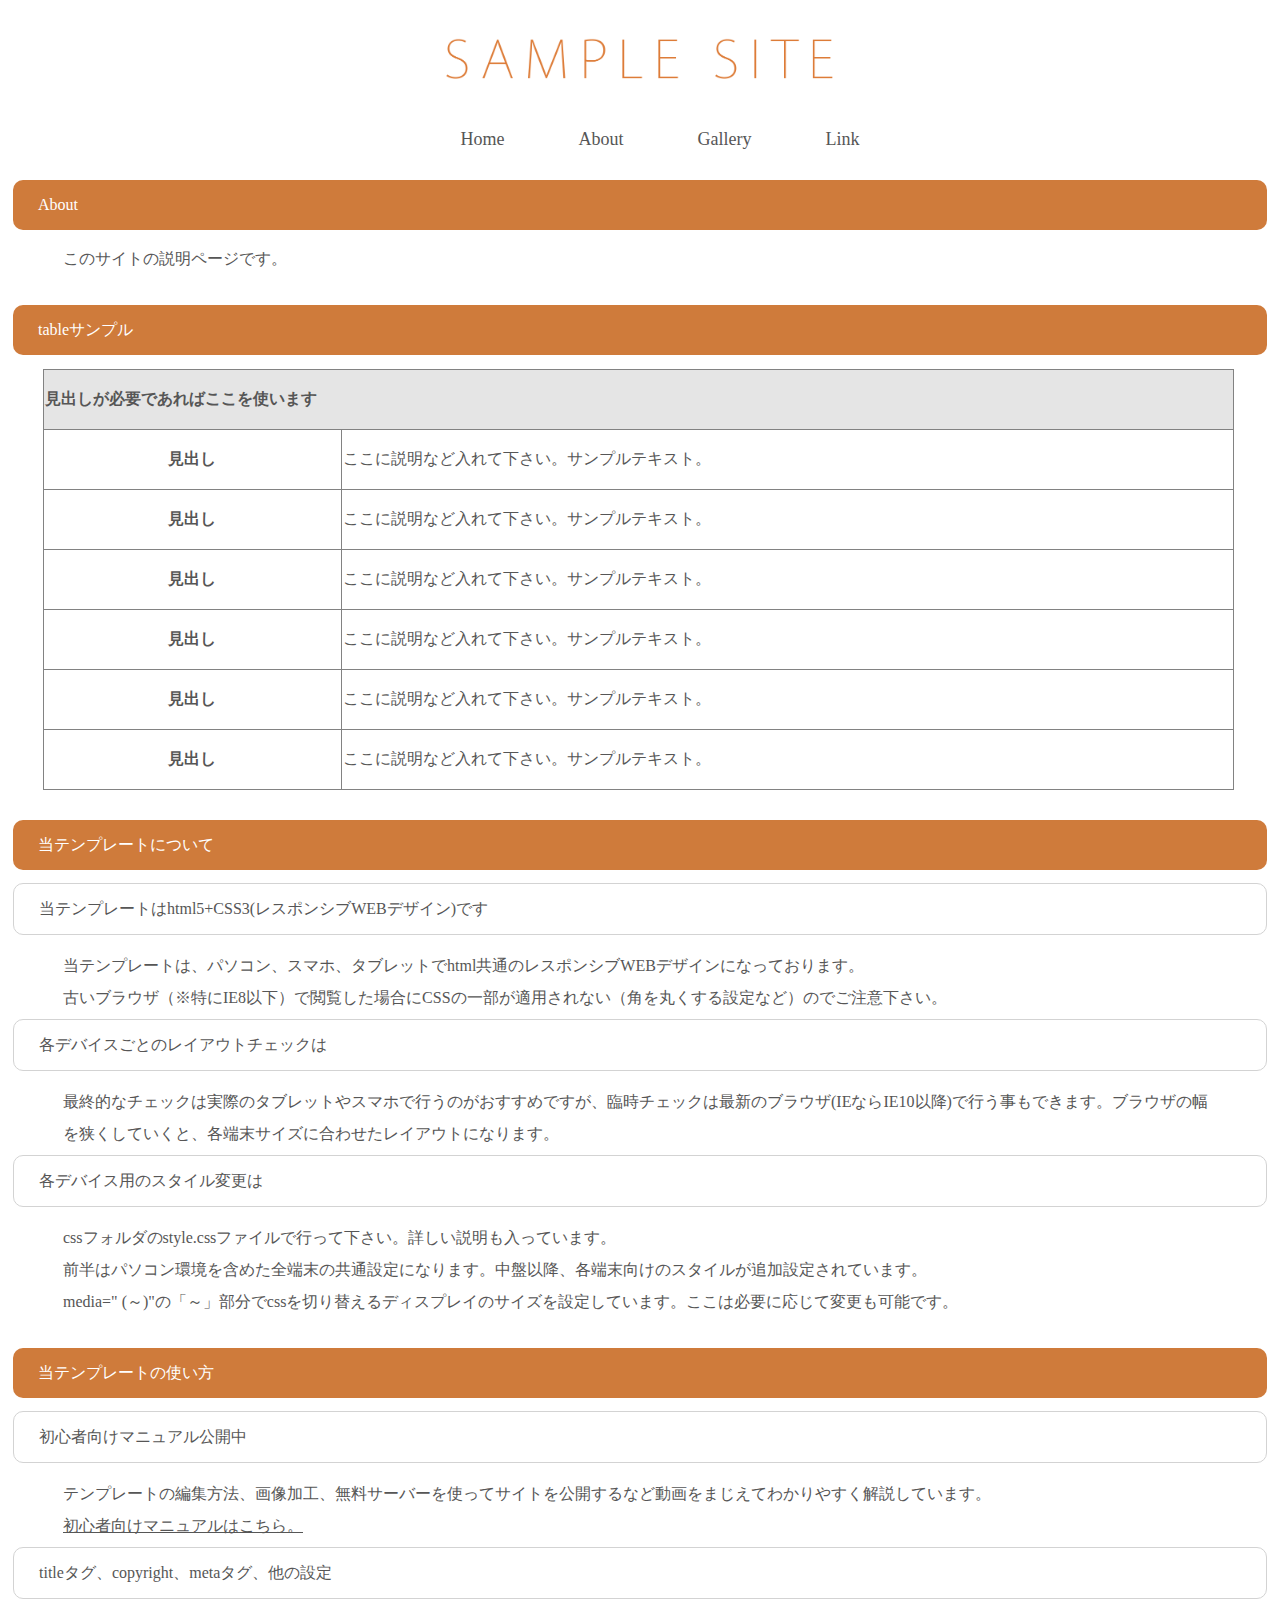
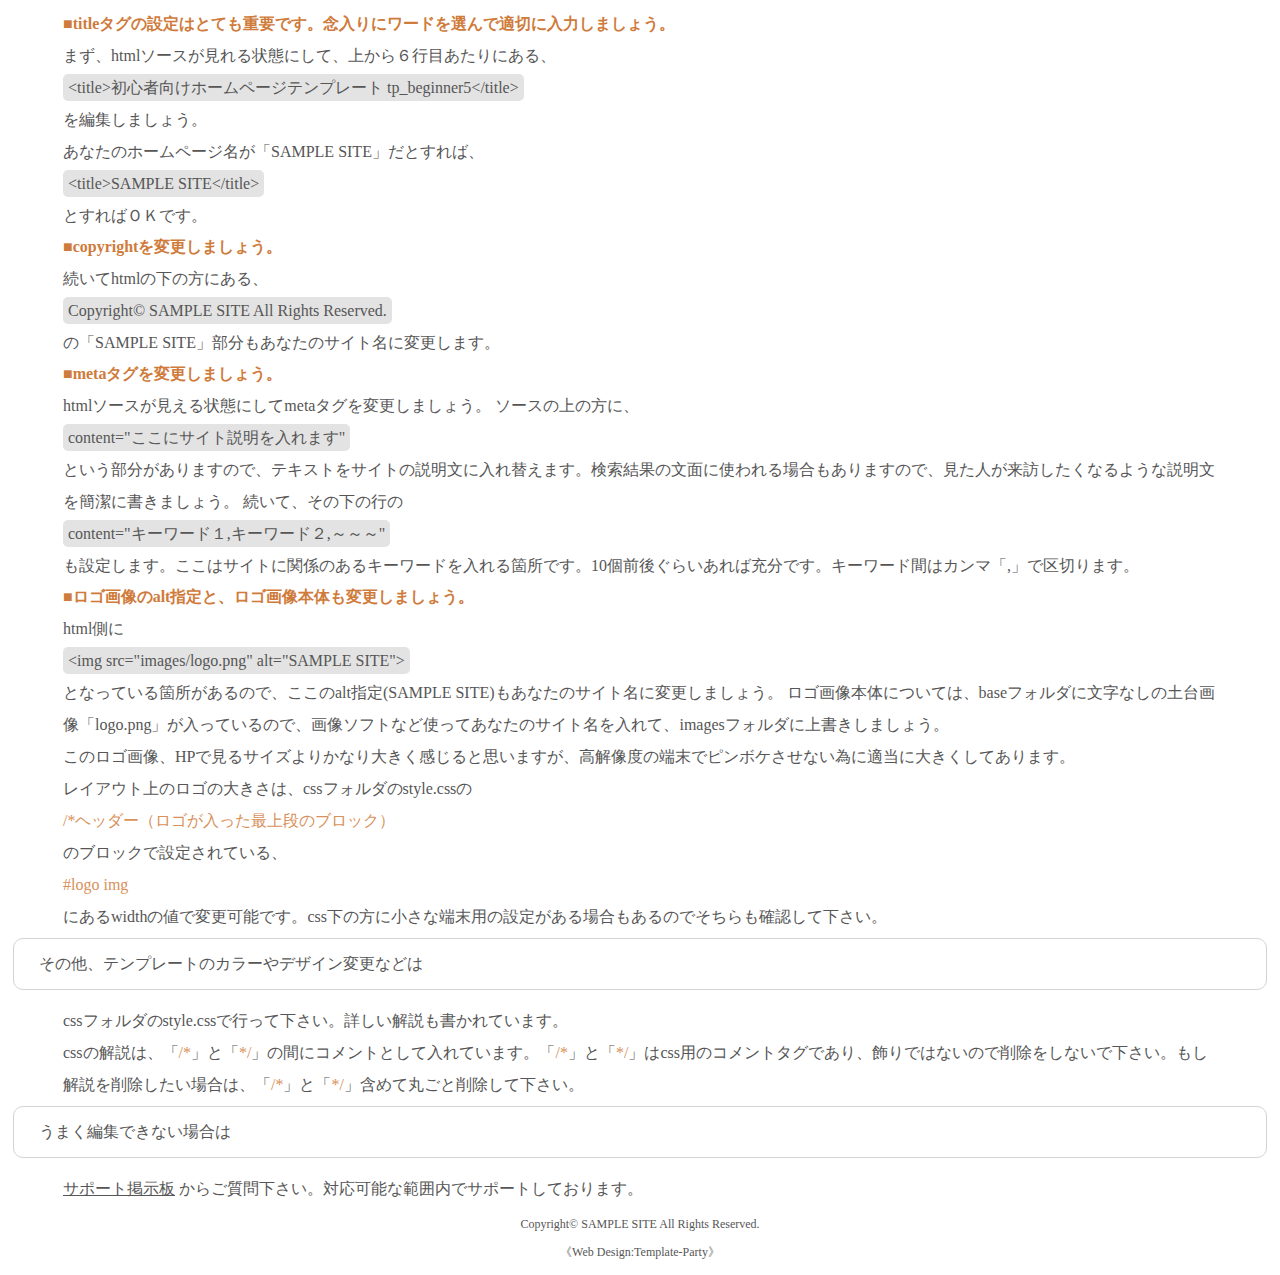
<file: ☆Codebegin ポートフォリオ/sinple-site/about.html>
<!DOCTYPE html>

<html>
    <head>
        <meta charset="utf-8">
        <title>practice1</title>
        <link rel="stylesheet" href="style.css">
        <meta name="viewport" content="width=device-width, initial-scale=1.0">
    </head>
    <body>
        <header>
            <div class="header">
             <img src="images/logo.png" class="logo1">
            </div>   
        </header>
        <nav>
            <ul>
                <li><a href="index.html">Home</a></li>
                <li><a href="about.html">About</a></li>
                <li><a href="gallery.html">Gallery</a></li>
                <li><a href="link.html">Link</a></li>
            </ul>
        </nav>
        <main>
            <div class="contents">
                <div class="first-contents">
                    <h2>About</h2>
                 <p>このサイトの説明ページです。</p>
                </div>
                <div class="second-contents">
                <h2>tableサンプル</h2>
                <table border="1">
                    <tr bgcolor="#e5e5e5" align="left"><th class="first-topics" colspan="2">  見出しが必要であればここを使います</th></tr>
                    <tr><th class="topics" align="center">見出し</th><th class="explain" align="left">ここに説明など入れて下さい。サンプルテキスト。</th></tr>
                    <tr><th class="topics" align="center">見出し</th><th class="explain" align="left">ここに説明など入れて下さい。サンプルテキスト。</th></tr>
                    <tr><th class="topics" align="center">見出し</th><th class="explain" align="left">ここに説明など入れて下さい。サンプルテキスト。</th></tr>
                    <tr><th class="topics" align="center">見出し</th><th class="explain" align="left">ここに説明など入れて下さい。サンプルテキスト。</th></tr>
                    <tr><th class="topics" align="center">見出し</th><th class="explain" align="left">ここに説明など入れて下さい。サンプルテキスト。</th></tr>
                    <tr><th class="topics" align="center">見出し</th><th class="explain" align="left">ここに説明など入れて下さい。サンプルテキスト。</th></tr>
                
                </table>

                <h2>当テンプレートについて</h2>

                <h3>当テンプレートはhtml5+CSS3(レスポンシブWEBデザイン)です</h3>
                <p>
                    当テンプレートは、パソコン、スマホ、タブレットでhtml共通のレスポンシブWEBデザインになっております。
                <br>古いブラウザ（※特にIE8以下）で閲覧した場合にCSSの一部が適用されない（角を丸くする設定など）のでご注意下さい。
                </p>

                <h3>各デバイスごとのレイアウトチェックは</h3>
                <p>最終的なチェックは実際のタブレットやスマホで行うのがおすすめですが、臨時チェックは最新のブラウザ(IEならIE10以降)で行う事もできます。ブラウザの幅を狭くしていくと、各端末サイズに合わせたレイアウトになります。</p>
               
                <h3>各デバイス用のスタイル変更は</h3>
                <p>cssフォルダのstyle.cssファイルで行って下さい。詳しい説明も入っています。<br>
                    前半はパソコン環境を含めた全端末の共通設定になります。中盤以降、各端末向けのスタイルが追加設定されています。<br>
                    media=" (～)"の「～」部分でcssを切り替えるディスプレイのサイズを設定しています。ここは必要に応じて変更も可能です。</p>
                <h2>当テンプレートの使い方</h2>
                <h3>初心者向けマニュアル公開中</h3>
                <p>テンプレートの編集方法、画像加工、無料サーバーを使ってサイトを公開するなど動画をまじえてわかりやすく解説しています。<br>
                    <a href="https://template-party.com/tips/index_beginner.html">初心者向けマニュアルはこちら。</a>
                </p>

                <h3>titleタグ、copyright、metaタグ、他の設定</h3>
                <h4>■titleタグの設定はとても重要です。念入りにワードを選んで適切に入力しましょう。</h4>
                <p>
                    まず、htmlソースが見れる状態にして、上から６行目あたりにある、<br>
                    <span class="important">&lt;title&gt;初心者向けホームページテンプレート tp_beginner5&lt;/title&gt; </span><br>
                    を編集しましょう。<br>
                    あなたのホームページ名が「SAMPLE SITE」だとすれば、<br>
                    <span class="important">&lt;title&gt;SAMPLE SITE&lt;/title&gt; </span> <br>
                    とすればＯＫです。
                </p>

                <h4>■copyrightを変更しましょう。</h4>
                <p>続いてhtmlの下の方にある、<br>
                    <span class="important">Copyright© SAMPLE SITE All Rights Reserved.</span><br>
                    の「SAMPLE SITE」部分もあなたのサイト名に変更します。
                </p>

                <h4>■metaタグを変更しましょう。</h4>
                <p>
                    htmlソースが見える状態にしてmetaタグを変更しましょう。

                    ソースの上の方に、<br>
                    <span class="important">content="ここにサイト説明を入れます"</span><br>
                    という部分がありますので、テキストをサイトの説明文に入れ替えます。検索結果の文面に使われる場合もありますので、見た人が来訪したくなるような説明文を簡潔に書きましょう。

                    続いて、その下の行の<br>
                    <span class="important">content="キーワード１,キーワード２,～～～"</span><br>
                    も設定します。ここはサイトに関係のあるキーワードを入れる箇所です。10個前後ぐらいあれば充分です。キーワード間はカンマ「,」で区切ります。
                </p>

                <h4>■ロゴ画像のalt指定と、ロゴ画像本体も変更しましょう。</h4>
                <p>
                    html側に<br>
                    <span class="important">&lt;img src="images/logo.png" alt="SAMPLE SITE"&gt;</span><br>
                    となっている箇所があるので、ここのalt指定(SAMPLE SITE)もあなたのサイト名に変更しましょう。

                    ロゴ画像本体については、baseフォルダに文字なしの土台画像「logo.png」が入っているので、画像ソフトなど使ってあなたのサイト名を入れて、imagesフォルダに上書きしましょう。<br>
                    このロゴ画像、HPで見るサイズよりかなり大きく感じると思いますが、高解像度の端末でピンボケさせない為に適当に大きくしてあります。<br>

                    レイアウト上のロゴの大きさは、cssフォルダのstyle.cssの<br>
                    <span class="color-font">/*ヘッダー（ロゴが入った最上段のブロック）</span><br>
                    のブロックで設定されている、<br>
                    <span class="color-font">#logo img</span><br>
                    にあるwidthの値で変更可能です。css下の方に小さな端末用の設定がある場合もあるのでそちらも確認して下さい。
                </p>

                <h3>その他、テンプレートのカラーやデザイン変更などは</h3>
                <p>
                    cssフォルダのstyle.cssで行って下さい。詳しい解説も書かれています。<br>
                    cssの解説は、「<span class="color-font">/*</span>」と「<span class="color-font">*/</span>」の間にコメントとして入れています。「<span class="color-font">/*</span>」と「<span class="color-font">*/</span>」はcss用のコメントタグであり、飾りではないので削除をしないで下さい。もし解説を削除したい場合は、「<span class="color-font">/*</span>」と「<span class="color-font">*/</span>」含めて丸ごと削除して下さい。
                </p>
                <h3>うまく編集できない場合は</h3>
                <p>
                    <a href="https://template-party.com/bbs/">サポート掲示板</a>
                    からご質問下さい。対応可能な範囲内でサポートしております。
                </p>
                </div>
            </div>
        </main>
        <footer>
            <p>Copyright© SAMPLE SITE All Rights Reserved.</p>
            <p>《Web Design:Template-Party》</p>
        </footer>
    </body>
</html>
</file>
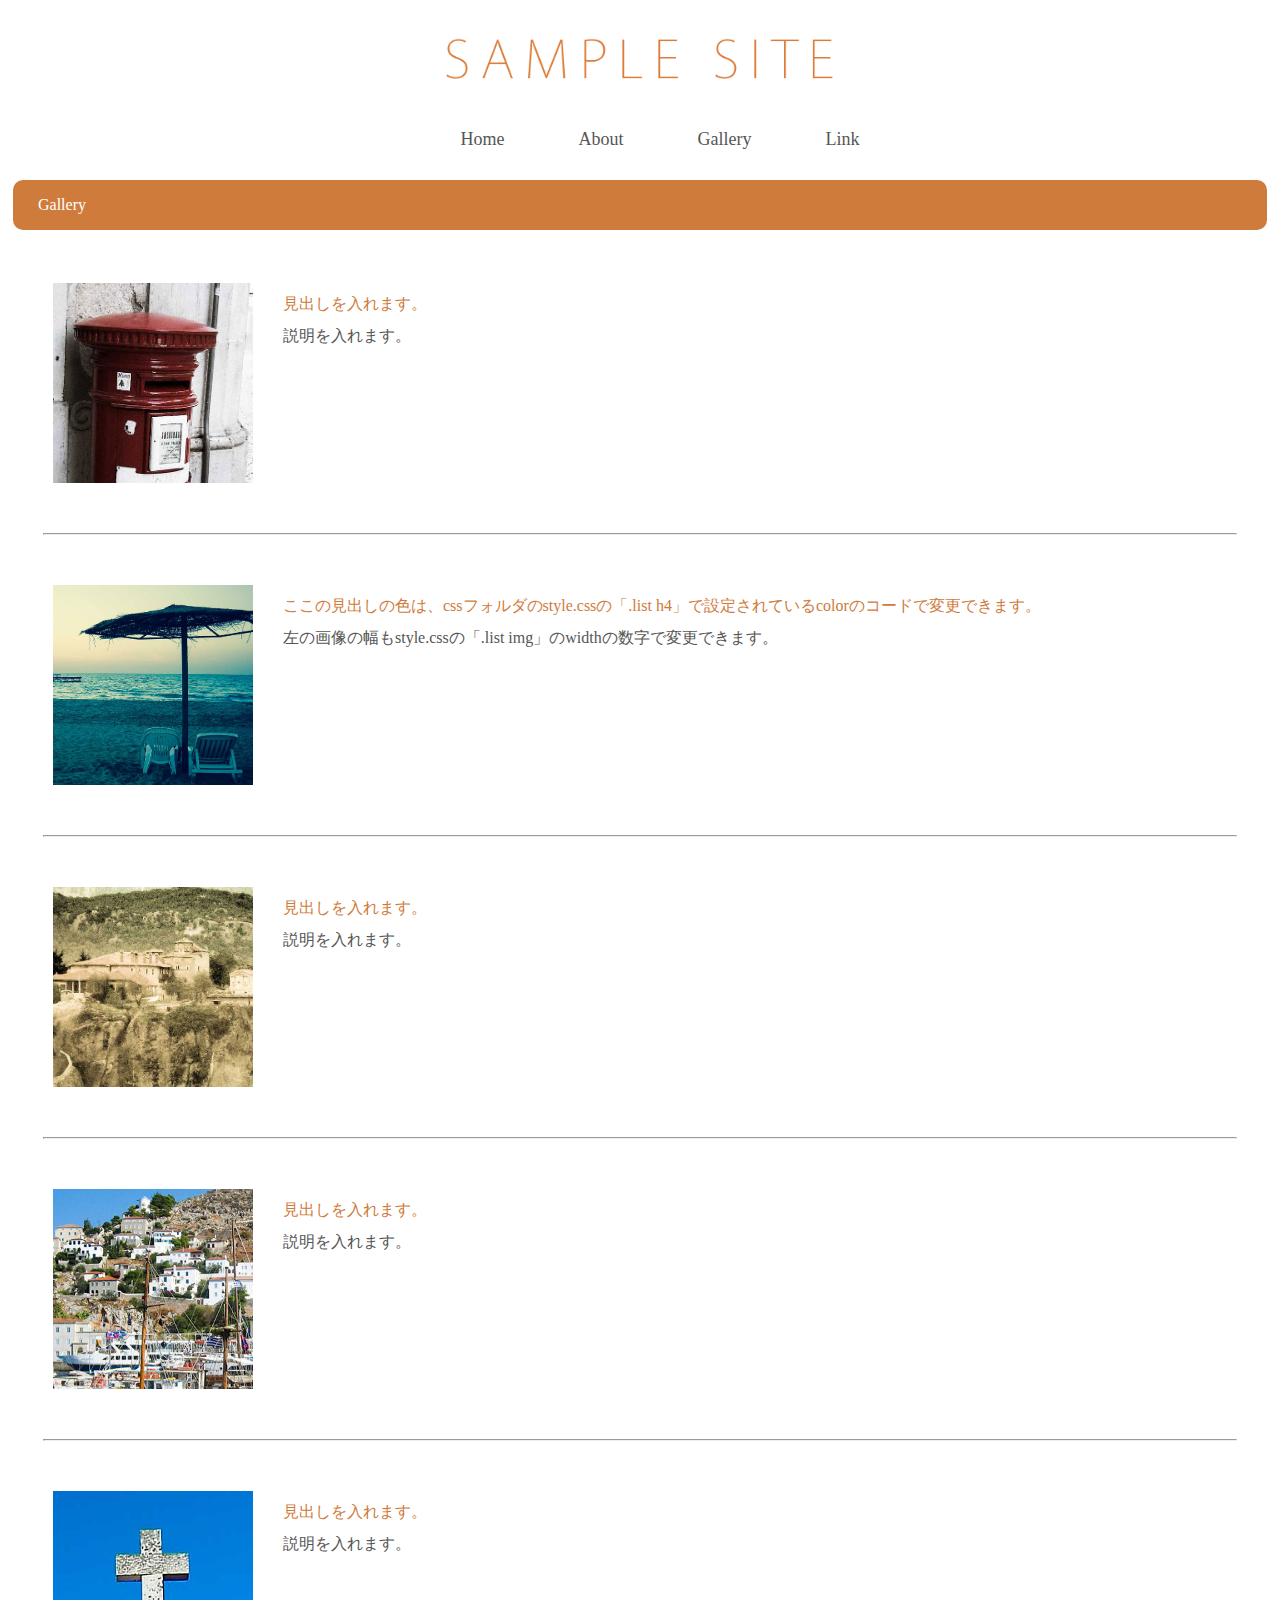
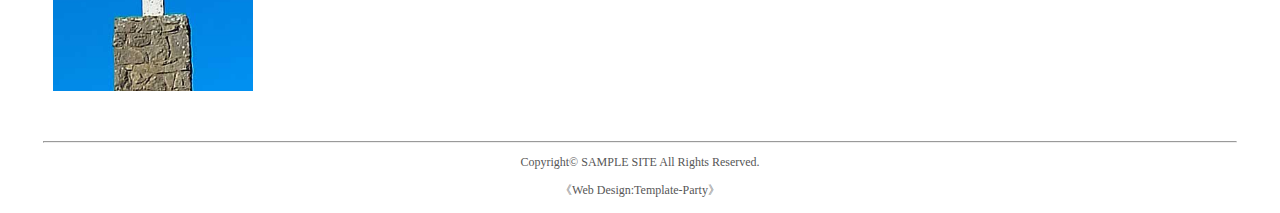
<file: ☆Codebegin ポートフォリオ/sinple-site/gallery.html>
<!DOCTYPE html>

<html>
    <head>
        <meta charset="utf-8">
        <title>practice1</title>
        <link rel="stylesheet" href="style.css">
        <meta name="viewport" content="width=device-width, initial-scale=1.0">
    </head>

    <body>
        <header>
            <div class="header">
             <img src="images/logo.png" class="logo1">
            </div>  
        </header>
        <nav>
            <ul>
                <li><a href="index.html">Home</a></li>
                <li><a href="about.html">About</a></li>
                <li><a href="gallery.html">Gallery</a></li>
                <li><a href="link.html">Link</a></li>
            </ul>
        </nav>
        <main>
            <div class="contents">
                <h2>Gallery</h2>
                <div class="photo-explain">
                       <div class="photo">
                        <img src="images/g-img1.jpg" align="left">
                        <p class="para"><span class="g-important">見出しを入れます。</span><br>
                           説明を入れます。
                        </p>
                       </div>
                       <hr>
                       <div class="photo">
                        <img src="images/g-img2.jpg" align="left">
                        <p class="para">
                           <span class="g-important">ここの見出しの色は、cssフォルダのstyle.cssの「.list h4」で設定されているcolorのコードで変更できます。</span><br>
                           左の画像の幅もstyle.cssの「.list img」のwidthの数字で変更できます。
                        </p>
                       </div>
                       <hr>
                       <div class="photo">
                           <img src="images/g-img3.jpg"  align="left">
                        <p class="para"><span class="g-important">見出しを入れます。</span><br>
                           説明を入れます。
                        </p>
                       </div>
                       <hr>
                       <div class="photo">
                           <img src="images/g-img4.jpg"  align="left">
                           <p class="para"><span class="g-important">見出しを入れます。</span><br>
                               説明を入れます。
                           </p>
                       </div>
                       <hr>
                      <div class="photo">
                        <img src="images/g-img5.jpg"  align="left">
                        <p class="para"><span class="g-important">見出しを入れます。</span><br>
                           説明を入れます。
                        </p>
                      </div>
                      <hr>
                </div>
            </div>
        </main>
        <footer>
            <p>Copyright© SAMPLE SITE All Rights Reserved.</p>
            <p>《Web Design:Template-Party》</p>
        </footer>

    </body>



</html>
</file>
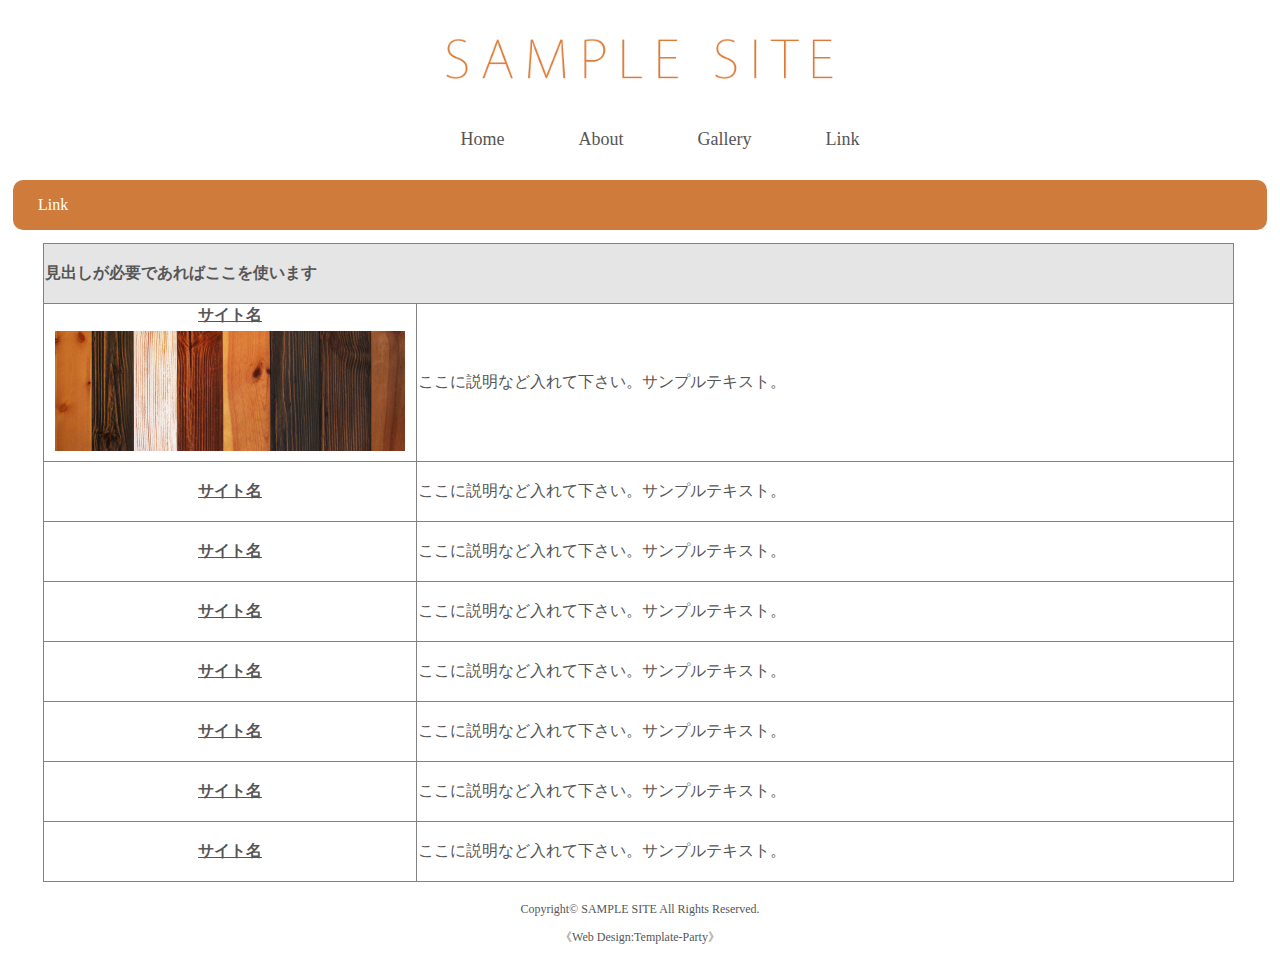
<file: ☆Codebegin ポートフォリオ/sinple-site/link.html>
<!DOCTYPE html>

<html>
    <head>
        <meta charset="utf-8">
        <title>practice1</title>
        <link rel="stylesheet" href="style.css">
        <meta name="viewport" content="width=device-width, initial-scale=1.0">
    </head>

    <body>
        <header>
            <div class="header">
             <img src="images/logo.png" class="logo1">
            </div>  
        </header>
        <nav>
            <ul>
                <li><a href="index.html">Home</a></li>
                <li><a href="about.html">About</a></li>
                <li><a href="gallery.html">Gallery</a></li>
                <li><a href="link.html">Link</a></li>
            </ul>
        </nav>
        <main>
            <div class="contents">
                <h2>Link</h2>

                <table border="1" width="100%">
                    <tr bgcolor="#e5e5e5" align="left"><th colspan="2">見出しが必要であればここを使います</th></tr>
                    <tr><th class="first-site-name" align="center">
                        <a href="#">サイト名</a>
                         <img src="images/mainimg.jpg">
                    </th>
                        <th class="explain" align="left">ここに説明など入れて下さい。サンプルテキスト。</th></tr>
                    <tr><th class="site-name" align="center"><a href="#">サイト名</a></th><th class="explain" align="left">ここに説明など入れて下さい。サンプルテキスト。</th></tr>
                    <tr><th class="site-name" align="center"><a href="#">サイト名</a></th><th class="explain" align="left">ここに説明など入れて下さい。サンプルテキスト。</th></tr>
                    <tr><th class="site-name" align="center"><a href="#">サイト名</a></th><th class="explain" align="left">ここに説明など入れて下さい。サンプルテキスト。</th></tr>
                    <tr><th class="site-name" align="center"><a href="#">サイト名</a></th><th class="explain" align="left">ここに説明など入れて下さい。サンプルテキスト。</th></tr>
                    <tr><th class="site-name" align="center"><a href="#">サイト名</a></th><th class="explain" align="left">ここに説明など入れて下さい。サンプルテキスト。</th></tr>
                    <tr><th class="site-name" align="center"><a href="#">サイト名</a></th><th class="explain" align="left">ここに説明など入れて下さい。サンプルテキスト。</th></tr>
                    <tr><th class="site-name" align="center"><a href="#">サイト名</a></th><th class="explain" align="left">ここに説明など入れて下さい。サンプルテキスト。</th></tr>
                
                </table>

            </div>
        </main>

        <footer>
            <p>Copyright© SAMPLE SITE All Rights Reserved.</p>
            <p>《Web Design:Template-Party》</p>
        </footer>

    </body>

    
</html>
</file>
<file: ☆Codebegin ポートフォリオ/style.css>
@charset "utf-8";
/*
#003333
#99cc99
#ffffcc
#ccccff
*/

body {
    margin: 0;
    padding: 0;
    color: #333;
    background-color:rgb(255, 255, 255);
    font-family: '游明朝','Yu Mincho','Hiragino Mincho Pro',selif;
}
.logoimg {
    margin: 50px 150px;
}
.hmenu {
    float: right;
    margin: 50px 200px 5px;
}

main {
    margin: 30px 10%;
    /*background-color: #ffffcc;*/
    width: 80%;
}
header {
    /*background-color: #99cc99;*/
    padding-bottom: 50px;
}
#nav-contents {
    position: absolute;
    top: 120px;
    z-index: 100;
    width: 100%;
    height: auto;
    background: #000;
    transition: 0.3;
    opacity: 0;
    pointer-events: none;
}
.nav-invisible {       /*checkbox*/
    opacity: 0;
    pointer-events: none;
}
.top-wrapper {
    padding: 180px 0 100px 0;
    background-image: url("img/main-----img.png");
    background-size: cover;
    text-align: center;
    height: 100%;
    margin: 40px 0;
}
.top-wrapper p {
    line-height: 2em;
    font-weight: bold;
    font-size: 20px;
}
/*.mainimg {
    width: 90%;
    margin-bottom: 30px;
    height: auto;
}*/
a {
    color: #778899;
}
a:visited {
    color: #a8a8a8;
}
a:hover {
    color: #4682b4;
    font-weight: bold;
    text-decoration: none;
}
a:hover img {
    opacity: 0.7;
}
h1,h2,h3,h4,h5,h6 {
    margin-top: 0;
}
h2 {
    /*border-top: solid 2px rgb(150, 202, 154) ;*/
    color: #003333;
    font-size: 30px;
    margin: 0 0 20px  ;
}
h3 {
    color: #003333;
}
p {
    margin-top: 0;
    line-height: 1.6;
}
img {
    vertical-align: bottom;
}
.about,.services,.portfolio,.contact {
    padding-bottom: 20px;
}
/*about*/
.my-img {
    width: 150px;
    height: 150px;
    margin: 70px 20px 20px;
    background-color: #ffffcc;
    border-radius: 1em;
    padding: 20px;
    float: left;
}
.about {
    height: 400px;
/*    background-color: #ffffcc;*/
    margin-top: 50px;
}
.about h2 {
    margin-top: 50px;
}
.about p {
   margin-top: 70px;
   float: right;
   width: 75%;
} 
/*.skills-services*/
.skills-services {
    height: 600px;
}
.skills {
    float: left;
    width: 33%;
    margin: 70px 0 100px;
}
.services {
    float: left;
    width: 50%;
    margin-bottom: 100px;
}
i {
    color: #ccccff;
    height: 85px;
 }
/*portfolio*/
/*.portfolio{
   height: 850px;
}*/
.p-img {
    width: 100%;
    height: 400px;

}
.p-site {
/*    float: left;*/
    width: 70%;
    margin: 20px 15% ;
    /*background-color: aquamarine;*/
    padding: 20px;
    box-sizing: border-box;
    text-align: center;
}
.p-site h3 {

    margin: 20px;
}
/*contact*/
.contact {
    height: 500px;
/*    background-color: blueviolet;*/
}
.c-name-mail {
    float: left;
    width: 50%;
  /*  background-color: cadetblue;*/
}
.detailbox {
    float: left;
    width: 50%;
/*    background-color: cyan;*/
}
.entryform dl {
    height: 200px;
}
dt,dd {
    margin: 20px;
}
.lead {
    line-height: 1.5em;
}
.name,.email,.detail{
    border: solid 2px rgb(150, 202, 154);
    border-radius: 4px;
}
.name,.email {
    width: 95%;
    height: 50px;
}
.detail {
    width: 95%;
    height: 170px;
}
.submit_button {
    border: solid 2px rgb(150, 202, 154);
    border-radius: 4px;
    color: rgb(43, 22, 4);
    background-color: rgb(255, 255, 255);
    width: 100px;
    height: 50px;
    text-align: center;
    float: right;
    margin: 20px;
}
.submit_button:hover {
    opacity: 0.7;
}
.must {
    color: #ff3d3d;
}
.footer {
    margin: 0;
    height: 80px;
    background-color: rgb(150, 202, 154);
  
}
@media screen and (max-width:1000px ) {
    .logoimg {
        margin: 30px 50px;
    }
    #nav-open span,  #nav-open span:before,  #nav-open span:after {
        position: absolute;
        height: 3px;
        width: 30px;
        background: #666;
        content: "";
    }
    #nav-open span {
        top: 38px;
        right: 30px;
    }
    #nav-open span:before {
        bottom: -12px;
    }
    #nav-open span:after {
        bottom: -24px;
    }
    #nav-input:checked ~ #nav-contents {
        opacity: .8;
    }    
    #nav-contents {
        background: #000;
       /* opacity: 0.8;これ入れなかったら解決した！*/
        position: absolute;
        top: 95px;
        z-index: 100;
        width: 100%;
        height: auto;
        transition: 0.3;
        pointer-events: auto;
    }
    .sp-menu-l {
        list-style: none;
        width: 100%;
        height: auto;
        border-bottom: 1px solid #fff;
        padding: 20px;
        text-align: left;
        line-height: 2;
    }
    .sp-menu-l a {
        text-decoration: none;
        color: white;
    }
    .sp-menu-top {
        font-size: 20px;  
    }
    .sp-menu-bottom {
        font-size: 13px;
    }
    .about p {
        float: left;
    }
    .top-wrapper {
        background-image:none;
    }
    .p-img {
        height: 250px;
    }
    .p-site {
        width: 90%;
        margin: 20px 5% ;
}
@media (max-width: 670px ) {

}
</file>
<file: ☆Codebegin ポートフォリオ/corporate-site/style.css>
* {
    padding: 0px;
    margin: 0px;
    box-sizing: border-box;
}
body {
    background-color: #ddd;
}
.container{
    max-width: 90%;
    background-color: #fff;
    margin: 0 5.5%;
}
.h-title {
    height: 100px;
    border-top: 5px solid #0E36CA;
    position: relative;

}
.h-title .h-logo {
    width: 300px;
    position: absolute;/*absoluteを指定すると親要素の高さが0になる*/
    top: 50%;
    left: 4%;
    transform: translateY(-50%);
}
.h-nav {
    border-top: 1px solid #d2d2d2;
    border-bottom: 1px solid #d2d2d2;
    vertical-align: bottom;
    margin-bottom: 0;
    height: 65px;
}
.h-menu {
    letter-spacing: -.4em;    
}
.h-list{
    display: inline-block;
    width: calc(100%/6);
    position: relative;
    letter-spacing: normal;
    height: 64px;/*absoluteで高さが0になったから*/
    border-right: 1px solid #d2d2d2;
    box-sizing: border-box;
/*    vertical-align: bottom;隙間なくす*/
}
.h-nav ul li:last-child {
    border-right: none;
}
.h-list:hover .h-l-top{
    color: #0E36CA;
}
.h-list:hover {
    background-color: #e6edfa;
}
.h-list:hover .h-l-box:before {
    content: "";
    width: 3px;
    height: 100%;
    position: absolute;
    background-color: #0E36CA;
    left: 4Px;
}
.h-list a {
    text-decoration: none;
}
.h-l-box{
    position: absolute;
    top: 50%;
    left: 50%;
    transform: translate(-50%, -50%);
    width: 90%;
    text-align: center;
}
.h-l-top {
    font-size: 15px;
    color: #666;
    margin: 4px;
    font-weight: bolder;
}
.h-l-bottom {
    font-size: 10px;
    color: #d3d3d3;
    text-align: center;
}
.active{
    background-color: #e6edfa;
}
.active .h-l-box{
    border-left: 3px solid #0E36CA;
}
.active .h-l-top{
    color: #0E36CA;
}
.h-image {
    max-width: 100%;
    height: auto;
}

.contents {
    padding: 20px;
    font-size: 0; /*変な隙間なくしてくれる。でもそれぞれの親要素にfont size指定する*/
}
.contents:after {
    content: ".";
    display: block;
    height: 0;
    clear: both;
    visibility: hidden;
}
.main {
    width: 74%;
    float: left;
}
.m-section {
    padding-bottom: 50px;
}
.m-section h2 {
    color: #fff;
    font-size: 18px;
    font-weight: normal;
    line-height: 27px;
    border-radius: 4px;
    padding: 10px 0 10px 20px;
    margin: 0 15px 20px;
    background-image: linear-gradient(to bottom, #1140EE 0%, #0F37CB 100%);
    box-shadow: 2px 2px 5px rgb(218,218,218);
}
.m-section h2::first-letter {
    border-left: 3px solid #8e9eef;
    padding-left: 16px;
}
.m-section h3 {
    color: #666;
    font-size: 17px;
    font-weight: normal;
    border: 1px solid #ccc;
    line-height: 25px;
    border-radius: 3px;
    padding:10px 0 10px 20px;
    margin: 0 15px 10px;
    background-image: linear-gradient(to bottom, #fff 0%, #eee 100%);
}
.m-section p {
    color: #666;
    font-size: 15px;
    line-height: 2em;
    margin: 0 35px;
}
.m-section a {
    color: #666;
}
.m-point {
    color: red;
    font-weight: bolder;
    margin-top: 10px;
}
.point {
    color: red;
}
.back-gray {
    color: #333;
    background-color: #bbb;
    border-radius: 4px;
    padding: 5px;
}
.m-section dl {
    margin: 20px 35px;
    line-height: 2em;
    font-size: 15px;
}
.m-section dl dt {
    color: #0E36CA;
    font-size: 15px;
    float: left;
    margin-right: 40px;
    border-bottom: 1px solid #ccc ;
    padding: 3px;
}
.m-section dl dd {
    color: #666;
    font-size: 15px;
    border-bottom: 1px solid #ccc ;
    padding: 3px;
}
.dd-point {
    color: #fff;
    font-size: 11px;
    background-color: red;
    border-radius: 3px;
    padding: 2px 5px;
}
.past-log {
    text-align: right;
    color: #666;
    font-size: 15px;
    
}
.past-log a {
    color: #666;
}
table {    
    margin: 0 15px 15px;
    border-collapse: collapse;
    width: 96.5%;
}
tr {
    height: 50px;
    color: #666;
    padding: 10px;
}
th, td {
    padding: 10px;
    font-size: 15px;
    border: 1px solid #ccc ;
}
th{
    width: 25%;
    font-weight: normal;
    text-align: center;
}
td {
    text-align: left;
}
table a {
    color: #666;
    font-weight: normal;
}
table a:hover {
    color: #0E36CA;
    font-weight: normal;
    text-decoration: none;
}
.first-topics {
    text-align: left;
}
.contact-table {
    margin: 0 15px;
    border-collapse: collapse;
}
.contact-table th {
    width: 25%;
    font-weight: normal;
    text-align: center;
}
.c-topic1 {
    height: 40px;
}
.c-topic2 {
    height: 200px;
}
input {
    width: 360px;
}
textarea {
    width: 600px;
    height: 150px;
}
.contact-submit {
    margin: 20px 400px;
    height: 40px;
    padding: 5px;
    width: 120px;
    border: 1px solid #ccc;
    border-radius: 3px;
    background-image: linear-gradient(to bottom, #fff 0%, #eee 100%);
}
.explain1 {
    color: #666;
    font-size: 15px;
    line-height: 2;
    margin: 20px 30px;
    height: auto;
    padding: 20px;
    border: 1px solid #ccc ;
    background-image: linear-gradient(to bottom, #fff 0%, #eee 100%);
    box-shadow: 3px 3px 4px rgb(218,218,218), -1px -0.5px 2px #DADADA;  
    overflow: hidden; 

}
.explain1:hover {
    color: #0E36CA;
    background-image: none;
    background-color: #fff;
    transition: 0.3s;
}
.explain1:hover .arrow-click {
    background-color: #111;
}
.explain2 {
    color: #666;
    font-size: 15px;
    line-height: 2;
    margin: 20px 30px;
    height: auto;
    padding: 20px;
    border: 1px solid #ccc ;
    background-image: linear-gradient(to bottom, #fff 0%, #eee 100%);
    box-shadow: 3px 3px 4px rgb(218,218,218), -1px -0.5px 2px #DADADA;   

}
.explain2:hover {
    color: #0E36CA;
    background-image: none;
    background-color: #fff;
    transition: 0.3s;
}
.explain2:hover .arrow-click {
    background-color: #111;
}
.explain3 {
    color: #666;
    font-size: 15px;
    line-height: 2;
    margin: 20px 30px;
    height: auto;
    padding: 20px;
    border: 1px solid #ccc ;
    background-image: linear-gradient(to bottom, #fff 0%, #eee 100%);
    box-shadow: 3px 3px 4px rgb(218,218,218), -1px -0.5px 2px #DADADA;   
   
}
.explain3:hover {
    color: #0E36CA;
    background-image: none;
    background-color: #fff;
    transition: 0.3s;
}
.explain3:hover .arrow-click {
    background-color: #111;
}
.explain4 {
    color: #666;
    font-size: 15px;
    line-height: 2;
    margin: 20px 30px;
    height: auto;
    padding: 20px;
    border: 1px solid #ccc ;
    background-image: linear-gradient(to bottom, #fff 0%, #eee 100%);
    box-shadow: 3px 3px 4px rgb(218,218,218), -1px -0.5px 2px #DADADA;   

}
.service-img {
    width: 240px;
    height: 165px;
    float: left;
    margin-right: 10px;
    
}
.font-blue {
    color: #0E36CA;
    font-size: 18px ;
    
}
.arrow-click {
    color: #fff;
    float: right;
    background-color: #777;
    border-radius: 3px;
    padding: 1px 8px;
}
.side {
    width: 26%;
    float: right;
    padding: 0 1.7%;
}
.s-framebox {
    border: 1px solid #d2d2d2;
    background-image: linear-gradient(to bottom, #fff 0%, #eaeaea 100%);
    padding: 5px 5px 10px 5px;
    width: 100%;
    margin-bottom: 20px;
}
.s-box {
    width: 100%;
    margin: 0 0 20px;
    padding: 0;
}
.s-h4, .s-box-h4 {
    color: #666;
    font-size: 15px;
    background-color: #eee;
    border-top: 5px solid #0E36CA;
    border-bottom: 1px solid #d2d2d2;
    padding: 18px 10px;
}
.s-h4 {
    margin: 4px;
}
.s-box-h4 {
    margin: 0;
}
.s-menu {
    list-style: none;
}
.s-box {
    list-style: none;
}
.s-list {
    margin: 0 4px;
    padding: 7px;
    /*vertical-align: bottom;*/
    border-bottom: 1px solid #ccc;
    height: auto;
}
.s-box-list {
    margin: 0;
    padding: 7px;
    border-bottom: 1px solid #ccc;
}
.s-list a, .s-box-list a {
    color: #666;
    text-decoration: none;
}
.s-l-menu {
    font-size: 15px;
    color: #666;
}
.s-l-title {
    color: #0E36CA;
    font-size: 11px;
}
.s-l-description {
    font-size: 11px;
}
.s-l-img {
    width: 50px;
    height: 35px;
    float: left;
    margin: 0 5px 7px 4px;
}
.s-company-title {
    color: #666;
    font-size: 15px;
    font-weight: bolder;
    text-align: center;
}
.s-company-info {
    color: #666;
    font-size: 11px;
    text-align: center;
}

.footer {
    color: #fff;
    font-size: 13px;
    height: 50px;
    background-color: #0E36CA;
    text-align: center;
    padding: 10px 0;
}

#nav-contents {
    position: absolute;
    top: 120px;
    z-index: 100;
    width: 100%;
    height: auto;
    background: #000;
    transition: 0.3;
    opacity: 0;
    pointer-events: none;
}
.nav-invisible {       /*checkbox*/
    opacity: 0;
    pointer-events: none;
}

@media screen and (max-width:1000px ) {
    .container {
        max-width: 100%;
        margin: 0;
    }
    .contents {
        padding: 2%;
    }
    .main {
        width:98%;
        float: none;
        margin: 0 auto;
    }
    .side {
        width:98%;
        float: none;
        margin: 0 auto;
    }
    .h-nav {
        display: none;
    }
    /*チェックボックスと紐づけされてる。ハンバーガーメニュー全体*/
    label {
        display: inline-block;
       /* position: absolute;　/*絶対値*/
        height: 24px;  
        width: 30px;    
        right: 30px;
        top: 36px;        
        cursor: pointer;
    }
    /*チェックボックスと紐づけされてるラベルのID*/
   /* #nav-open {
        display: inline-block;
        height: 24px;
        width: 30px;
        /*border: 2px;
        background-color: pink;
    }
     /*ハンバーガーメニューの横棒*/
    #nav-open span,  #nav-open span:before,  #nav-open span:after {
        position: absolute;
        height: 3px;
        width: 30px;
        background: #666;
        content: "";
    }
    #nav-open span {
        top: 38px;
        right: 30px;
    }
    #nav-open span:before {
        bottom: -12px;
    }
    #nav-open span:after {
        bottom: -24px;
    }
    #nav-input:checked ~ #nav-contents {
        opacity: .8;
    }    
    /*ul class*/
    /*.sp-menu {
        position: relative;　
    }              
    /*相対位置*/

    /* navタグの外側。nav全体*/
    #nav-contents {
        background: #000;
       /* opacity: 0.8;これ入れなかったら解決した！*/
        position: absolute;
        top: 95px;
        z-index: 100;
        width: 100%;
        height: auto;
        transition: 0.3;
        pointer-events: auto;
    }
    /*.nav-invisible {
        position: absolute;
        left: -50vw;
    }*/
    .sp-menu-l {
        list-style: none;
        width: 100%;
        height: auto;
        border-bottom: 1px solid #fff;
        padding: 20px;
        text-align: left;
        line-height: 2;
    }
    .sp-menu-l a {
        text-decoration: none;
        color: white;
    }
    .sp-menu-top {
        font-size: 20px;  
    }
    .sp-menu-bottom {
        font-size: 13px;
    }*/
    
    dt {
        border: none;
    }
    .s-list {
        border-bottom: 1px solid #ccc; 
    }
    
}

@media (max-width: 670px ) {

}
</file>
<file: ☆Codebegin ポートフォリオ/sinple-site/style.css>
/**{
    box-sizing: border-box;widthの合計にpaddingや線が含まれる
}*/
body{
    font-family:"Avenir Next"
}
.header {
    text-align: center;
}
.logo1 {
    width: 400px;
    margin: 30px;
}
.mainimg {
    width: 95%;
    height: auto;
    margin: 5px 30px 25px 30px;
    background-size: cover;
    border-radius: 10px;
} 
/*g-main img {
    width: 250px;
    height: 255px;
    margin: 10px 35px 10px 50px;
}*/
nav {
    margin-bottom: 10px;
}
nav ul {
    list-style-type: none;
    text-align: center;
}
nav ul li {
    display: inline-block;
}
/*float: left;どっかにおきたい*/
nav ul li a {
    width: 80px;
    color: #565656;
    text-decoration: none;
    font-size: 18px;
    margin: 15px 5px;
    padding:40px 30px 0 30px;
}
/*btnの上に来た時色が変わる*/
nav ul li a:hover{
    opacity: 1;
    color: #d8915b;
    border-bottom: solid 4px;
    padding-bottom: 15px;
    transition: 0.3s;
}
main{
    background-color: white;
    margin: 5px;
}
.contents {
    height: auto;
}
.contents-item1 ul{
    margin: 5px 10px;
    color: #565656;
    line-height: 2em;
}
.day-font {
    font-weight: bold;
}
.contents-item4 a {
    margin: 5px 50px;
}
/*about-css*/
.contents h2 {
    color: white;
    font-weight: normal;
    background-color: #cf7b3b;
    border-radius: 10px;
    font-size: 16px;
    line-height: 50px;
    padding: 0 25px;
    margin-top: 30px;
}
.contents h3{
    font-size: 16px;
    font-weight: normal;
    border: 1px solid #d3d3d3;
    line-height: 50px;
    border-radius: 10px;
    padding: 0 25px;
    margin: 5px 0 15px;
    color: #565656;
}
.contents h4 {
    color: #cf7b3b;
    margin: 5px 50px;
}
.contents p {
    color: #565656;
    line-height: 2em;
    margin: 5px 50px;
}
.contents a {
    color: #565656;
}
.contents a:hover{
    color: #d8915b;
}
.important {
    background-color: #e3e3e3;
    border-radius: 5px;
    padding: 5px;
}
.color-font {
    color: #d8915b;
}
table {
    border-collapse: collapse;
    border: 1px solid #828282;
    margin: 5px 30px 20px 30px;
    width: 95%;
}
tr {
    height: 60px;
    color: #565656;
    padding: 20px;
}
.first-topics {
    margin-left: 10px;
}
.topics {
    font-weight: bold;
    width: 25%;
}
.explain {
    font-weight: normal;
    width: 75%;
}
/*l-css*/
table a {
    color: #565656;
}
table a:hover {
    color: #d8915b;
}
table img {
    width: 350px;
    height: 120px;
    margin: 5px 10px;
}
.first-site-name {
    font-weight: bold;
    width: 20%;
    margin-top: 20px;
}
.site-name {
    font-weight: bold;
    width: 20%;
}
/*g-css*/
.photo {
    height: 280px;
    padding-top: 40px;
    box-sizing: border-box;
}
.photo img {
    width: 200px;
    height: 250;
    margin: 0 30px 40px 40px;
}
.g-important {
    color: #cf7b3b;
}
hr {
    color: #e3e3e3;
    margin: 10px 30px 10px 30px;
}
footer{
    background-color: white;
    height: 50px;
    font-size: 12px;
    text-align: center;
    color: #565656;
}
</file>
